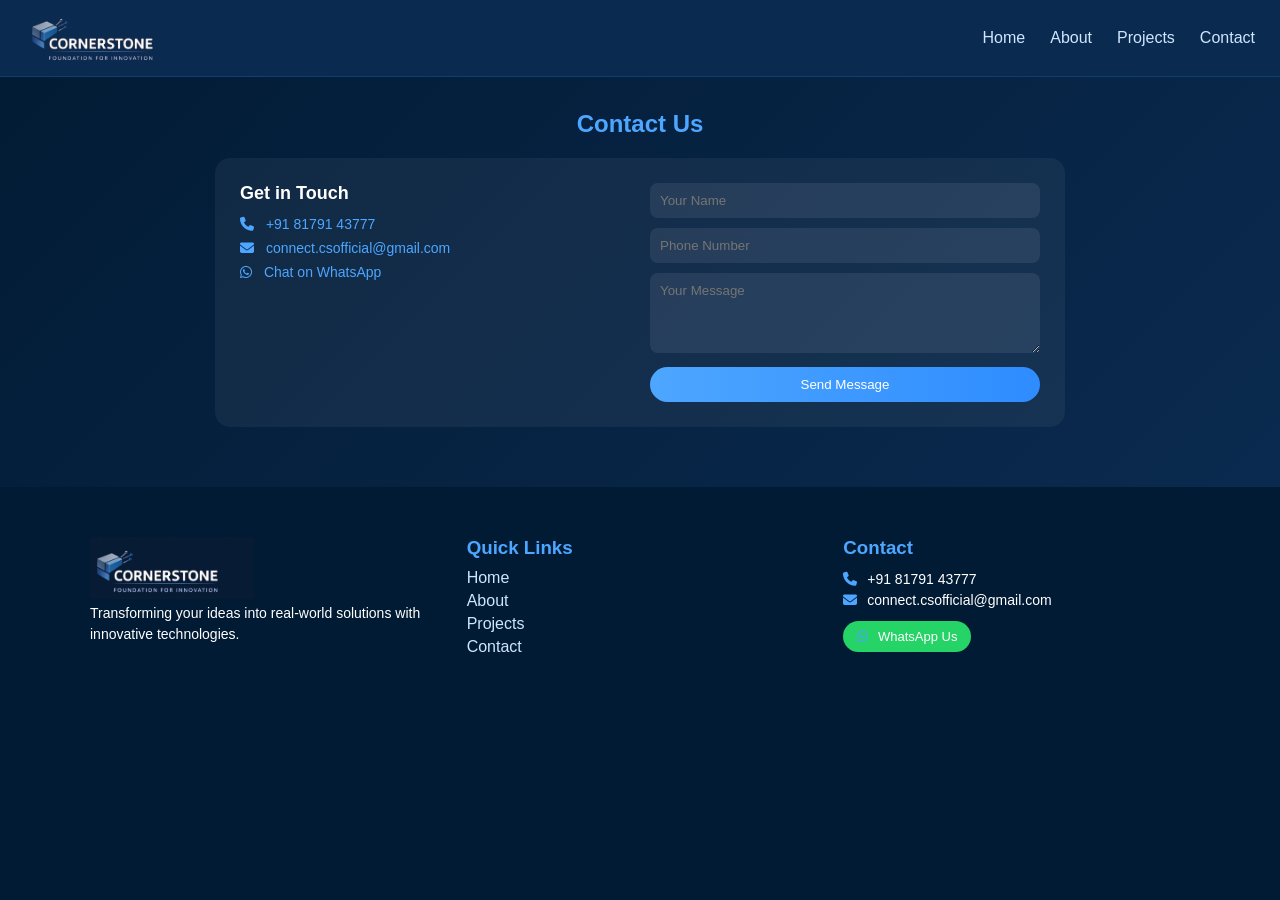
<file: pages/contact.html>
<!DOCTYPE html>
<html lang="en">
<head>
<meta charset="UTF-8">
<meta name="viewport" content="width=device-width, initial-scale=1.0">
<title>Contact | Cornerstone</title>

<link rel="stylesheet" href="contact.css">
<link rel="stylesheet" href="https://cdnjs.cloudflare.com/ajax/libs/font-awesome/6.5.0/css/all.min.css">
</head>

<body>

<!-- HEADER -->
<header class="header">

  <div class="logo">
    <img src="../assets/images/logo.png" alt="logo">
  </div>

  <nav class="nav" id="nav">
    <div class="close-btn" id="closeBtn">✖</div>

    <a href="../index.html">Home</a>
    <a href="about.html">About</a>
    <a href="projects.html">Projects</a>
    <a href="contact.html">Contact</a>
  </nav>

  <div class="hamburger" id="hamburger">☰</div>

</header>

<div class="overlay" id="overlay"></div>

<!-- CONTACT SECTION -->
<section class="contact">

  <h2>Contact Us</h2>

  <div class="contact-container">

    <!-- LEFT -->
    <div class="contact-info">
      <h3>Get in Touch</h3>

      <p><i class="fas fa-phone"></i>
        <a href="tel:+918179143777">+91 81791 43777</a>
      </p>

      <p><i class="fas fa-envelope"></i>
        <a href="mailto:connect.csofficial@gmail.com">connect.csofficial@gmail.com</a>
      </p>

      <p><i class="fab fa-whatsapp"></i>
        <a href="https://wa.me/918179143777" target="_blank">
          Chat on WhatsApp
        </a>
      </p>
    </div>

    <!-- RIGHT FORM -->
    <div class="contact-form">

      <form id="contactForm">

        <input type="text" placeholder="Your Name" required>
        <input type="tel" placeholder="Phone Number" required>
        <textarea rows="4" placeholder="Your Message" required></textarea>

        <button type="submit">Send Message</button>

      </form>

    </div>

  </div>

</section>
<!-- ===== FOOTER ===== -->
<footer class="footer">

  <div class="footer-container">

    <!-- LEFT -->
    <div class="footer-about">
      <div class="logo">
    <img src="../assets/images/logo.png" alt="logo">
  </div>
      <p>
        Transforming your ideas into real-world solutions with innovative technologies.
      </p>
    </div>

    <!-- LINKS -->
    <div class="footer-links">
      <h3>Quick Links</h3>
      <a href="index.html">Home</a>
      <a href="pages/about.html">About</a>
    
      <a href="pages/projects.html">Projects</a>
      <a href="pages/contact.html">Contact</a>
    </div>

    <!-- CONTACT -->
    <div class="footer-contact">
      <h3>Contact</h3>
      <p><i class="fas fa-phone"></i> +91 81791 43777</p>
      <p><i class="fas fa-envelope"></i> connect.csofficial@gmail.com</p>

      <a href="https://wa.me/918179143777" target="_blank" class="whatsapp-btn">
        <i class="fab fa-whatsapp"></i> WhatsApp Us
      </a>
    </div>

  </div>

  

</footer>
<script src="contact.js"></script>
</body>
</html>
</file>
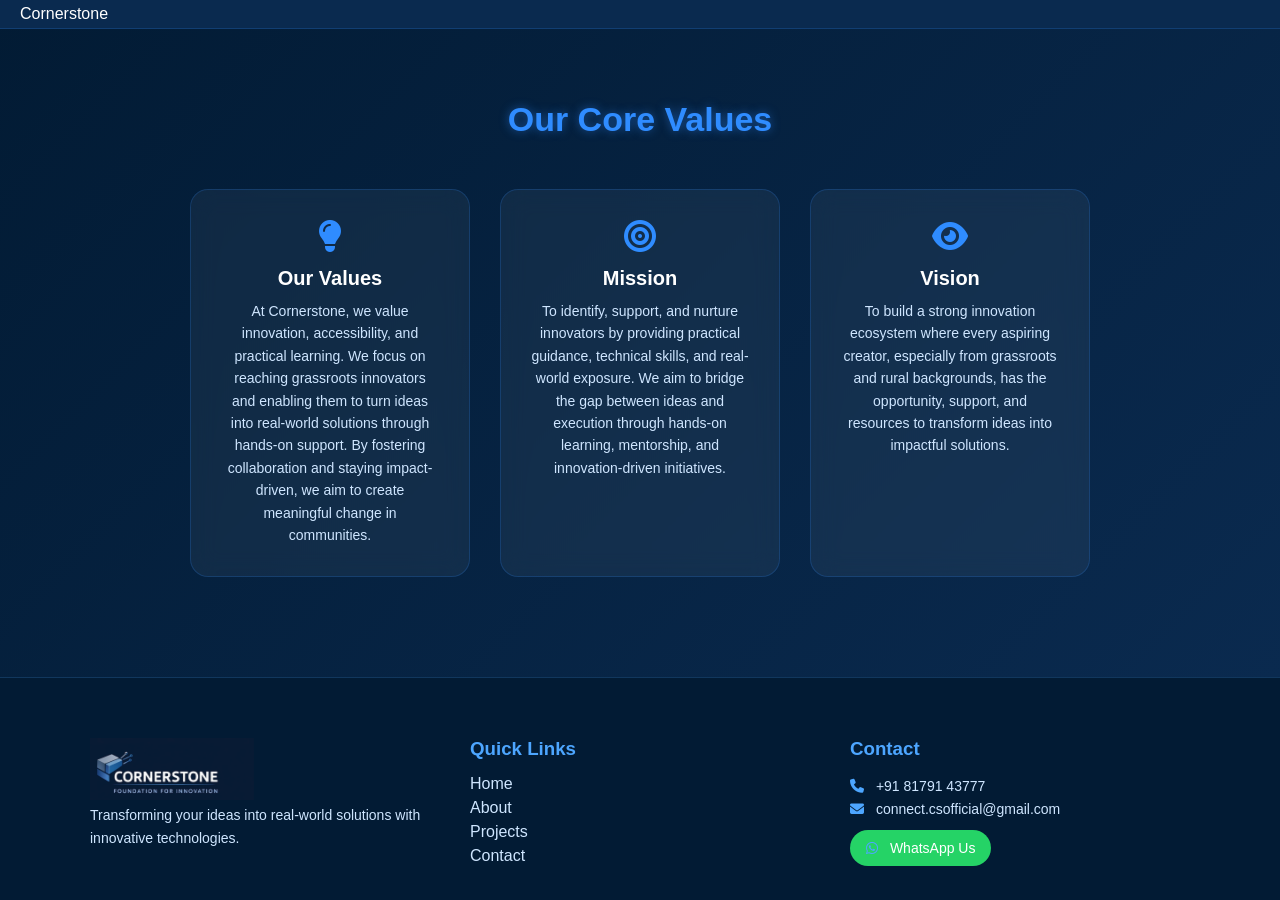
<file: pages/overview.html>
<!DOCTYPE html>
<html lang="en">
<head>
  <meta charset="UTF-8">
  <meta name="viewport" content="width=device-width, initial-scale=1.0">
  <title>Overview</title>

  <link rel="stylesheet" href="../style.css">

  <!-- Font Awesome -->
  <link rel="stylesheet" href="https://cdnjs.cloudflare.com/ajax/libs/font-awesome/6.5.0/css/all.min.css">
</head>

<body>

<header class="header">
  <div class="logo">Cornerstone</div>
</header>
<section class="overview">

  <h2>Our Core Values</h2>

  <div class="cards-container">

    <div class="card">
  <i class="fas fa-lightbulb"></i>
  <h3>Our Values</h3>
  <p>
    At Cornerstone, we value innovation, accessibility, and practical learning. 
    We focus on reaching grassroots innovators and enabling them to turn ideas into real-world solutions through hands-on support. 
    By fostering collaboration and staying impact-driven, we aim to create meaningful change in communities.
  </p>
</div>

<div class="card">
  <i class="fas fa-bullseye"></i>
  <h3>Mission</h3>
  <p>
    To identify, support, and nurture innovators by providing practical guidance, technical skills, and real-world exposure. 
    We aim to bridge the gap between ideas and execution through hands-on learning, mentorship, and innovation-driven initiatives.
  </p>
</div>

<div class="card">
  <i class="fas fa-eye"></i>
  <h3>Vision</h3>
  <p>
    To build a strong innovation ecosystem where every aspiring creator, especially from grassroots and rural backgrounds, 
    has the opportunity, support, and resources to transform ideas into impactful solutions.
  </p>
</div>
  </div>

</section>
<!-- ===== FOOTER ===== -->
<footer class="footer">

  <div class="footer-container">

    <!-- LEFT -->
    <div class="footer-about">
      <div class="logo">
    <img src="../assets/images/logo.png" alt="logo">
  </div>
      <p>
        Transforming your ideas into real-world solutions with innovative technologies.
      </p>
    </div>

    <!-- LINKS -->
    <div class="footer-links">
      <h3>Quick Links</h3>
      <a href="index.html">Home</a>
      <a href="pages/about.html">About</a>
  
      <a href="pages/projects.html">Projects</a>
      <a href="pages/contact.html">Contact</a>
    </div>

    <!-- CONTACT -->
    <div class="footer-contact">
      <h3>Contact</h3>
      <p><i class="fas fa-phone"></i> +91 81791 43777</p>
      <p><i class="fas fa-envelope"></i> connect.csofficial@gmail.com</p>

      <a href="https://wa.me/918179143777" target="_blank" class="whatsapp-btn">
        <i class="fab fa-whatsapp"></i> WhatsApp Us
      </a>
    </div>

  </div>

  
</footer>
<script src="projects.js"></script>
</body>
</html>
</file>
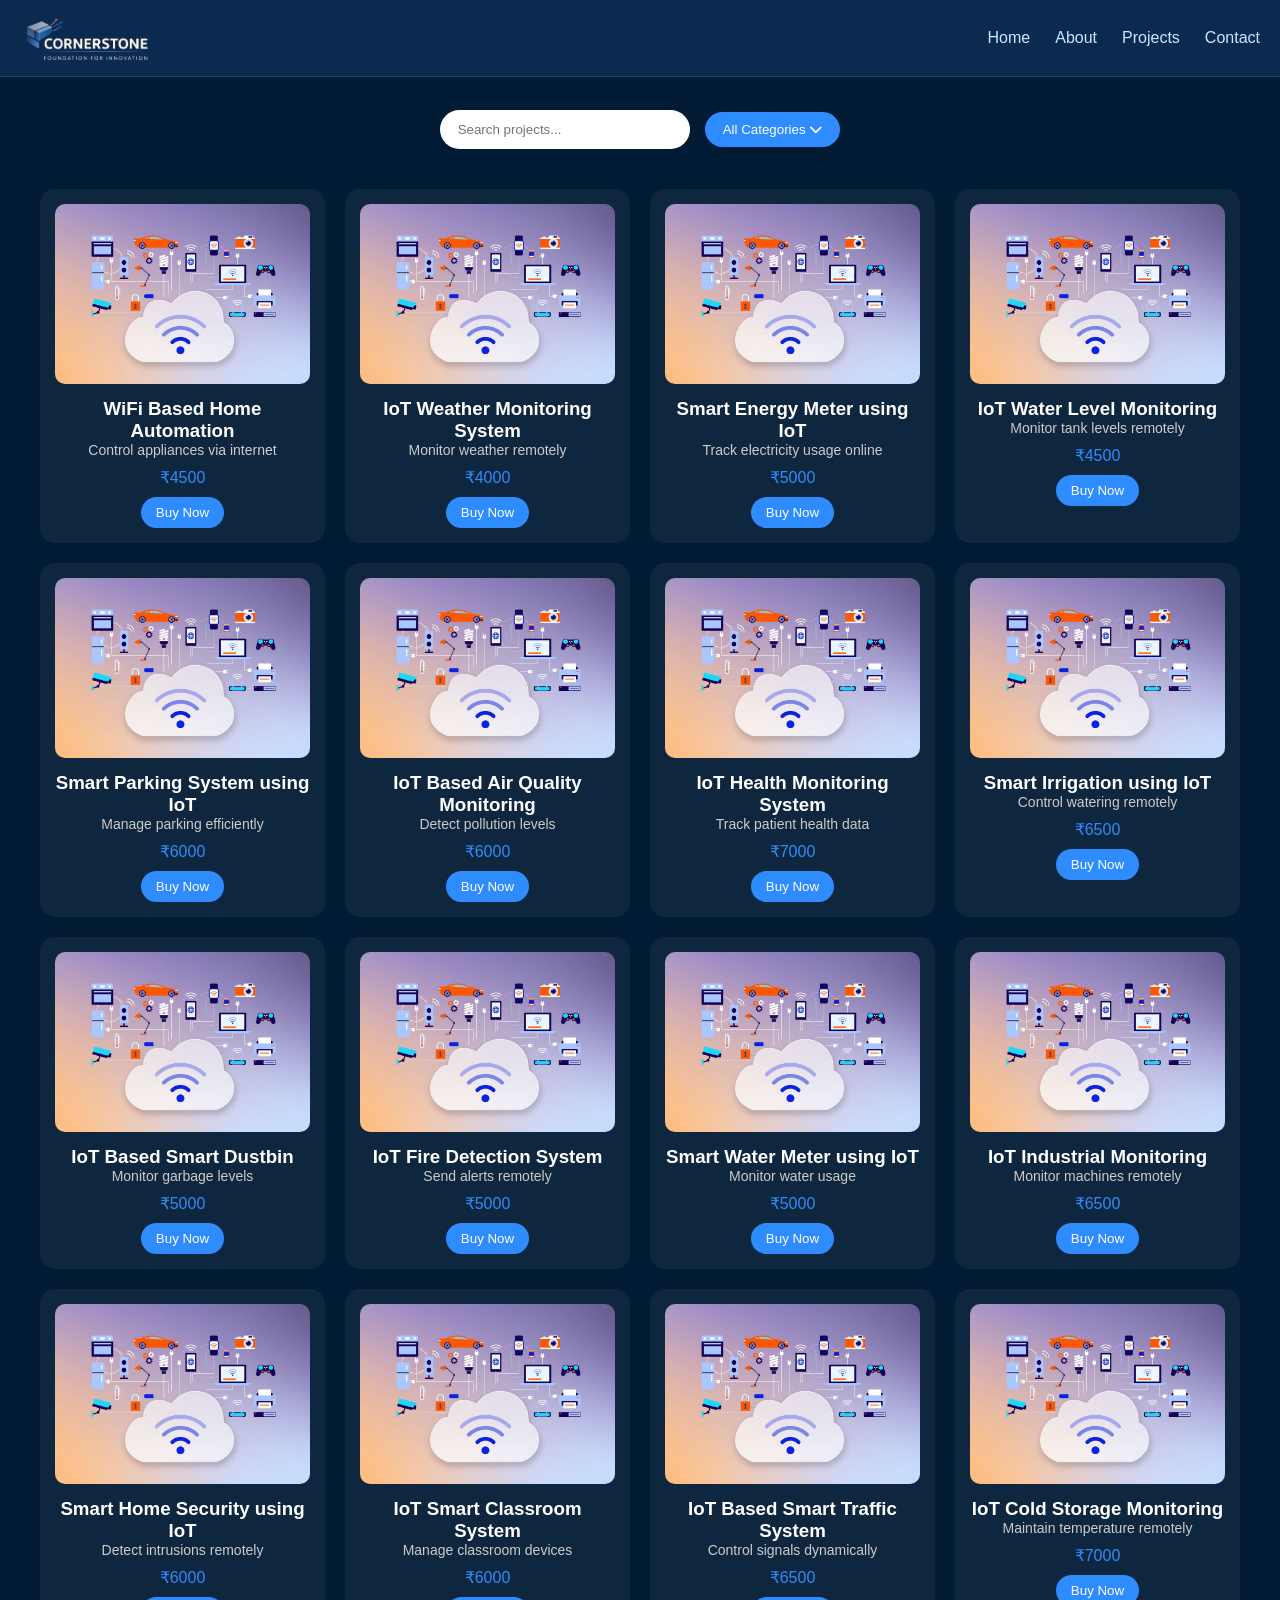
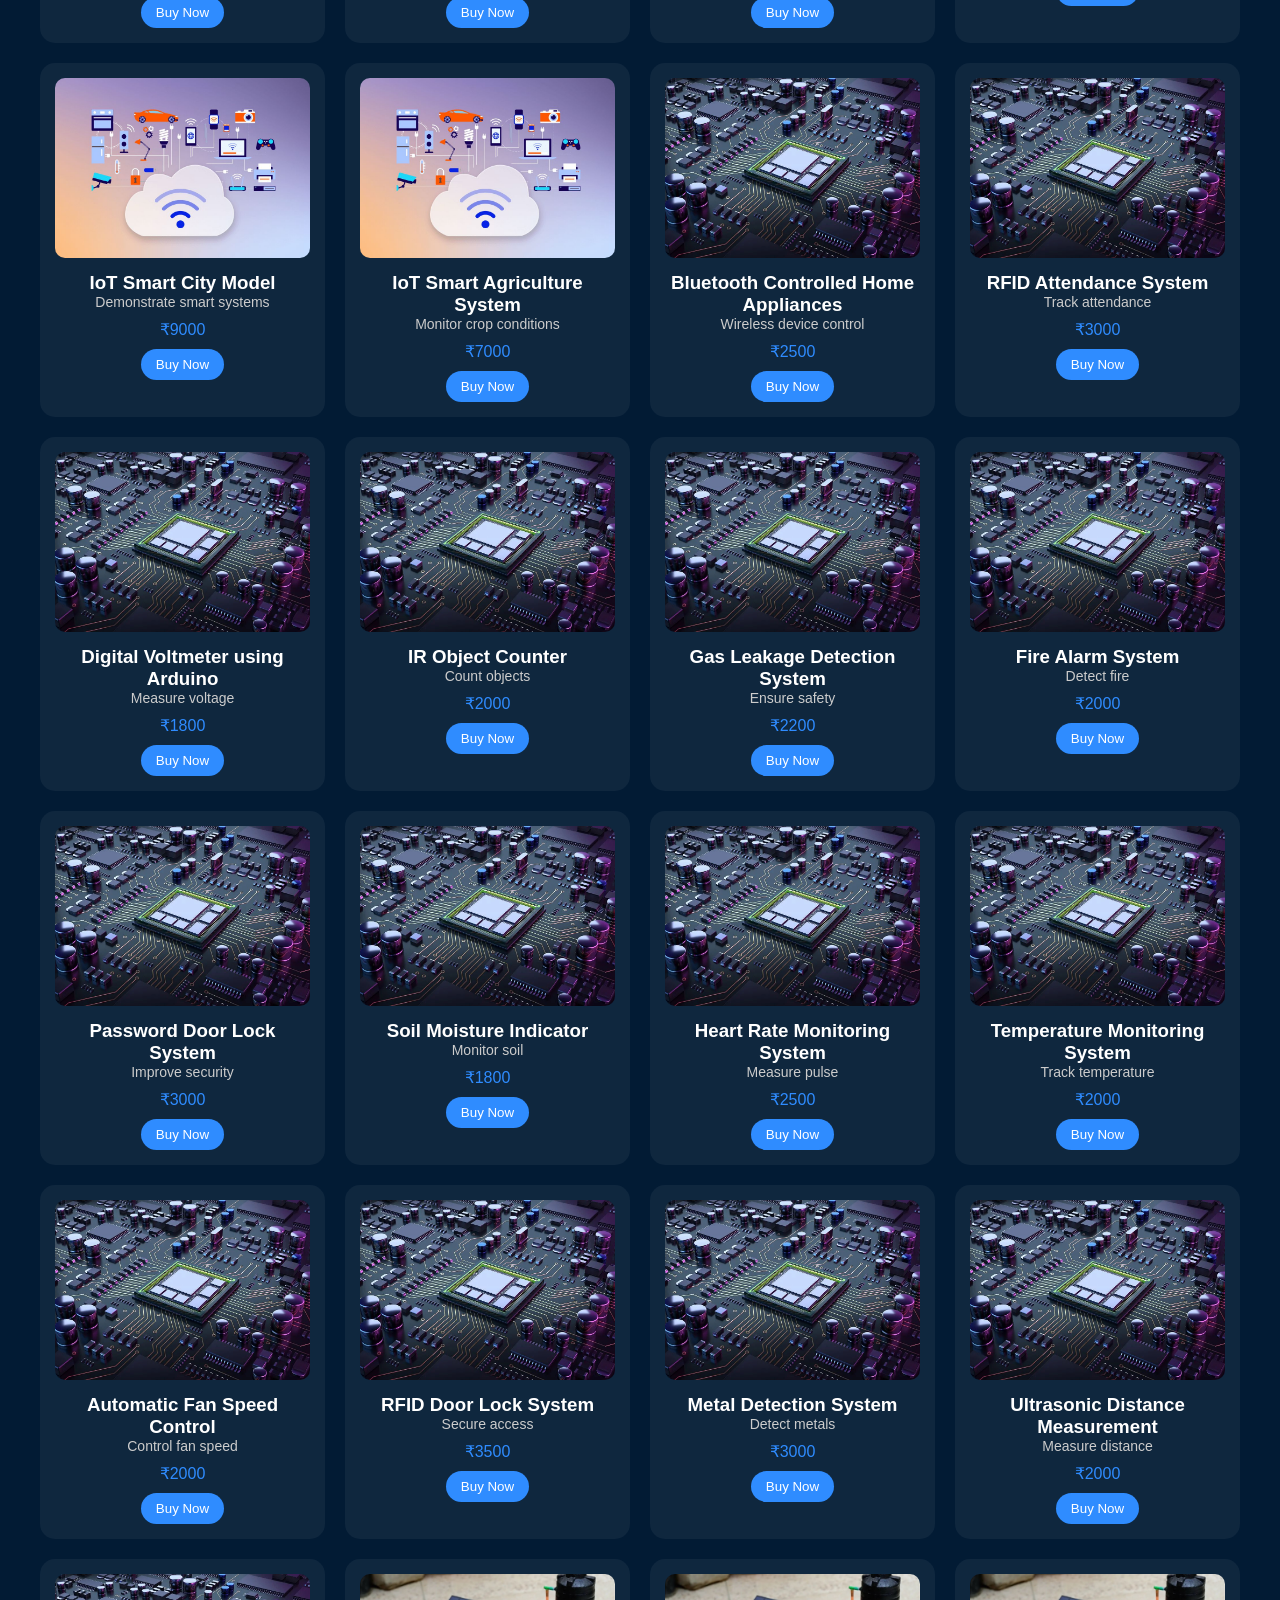
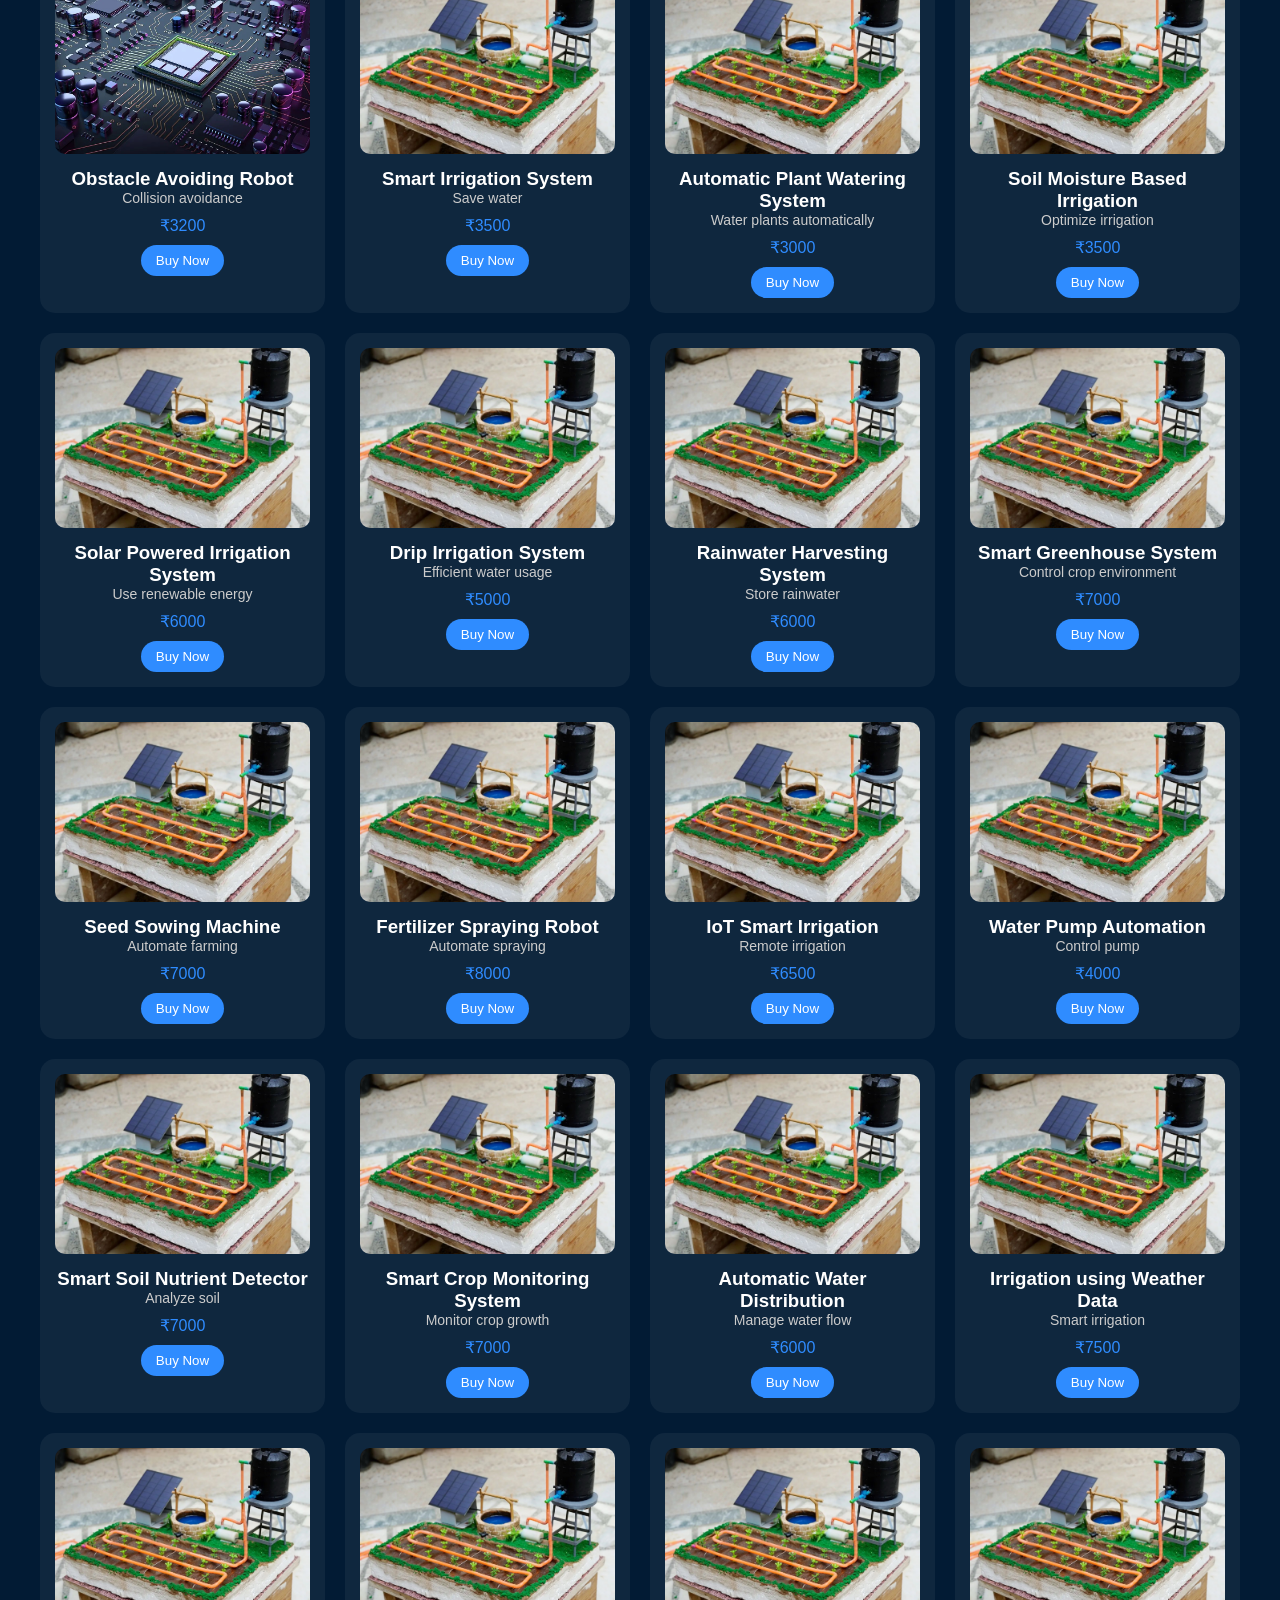
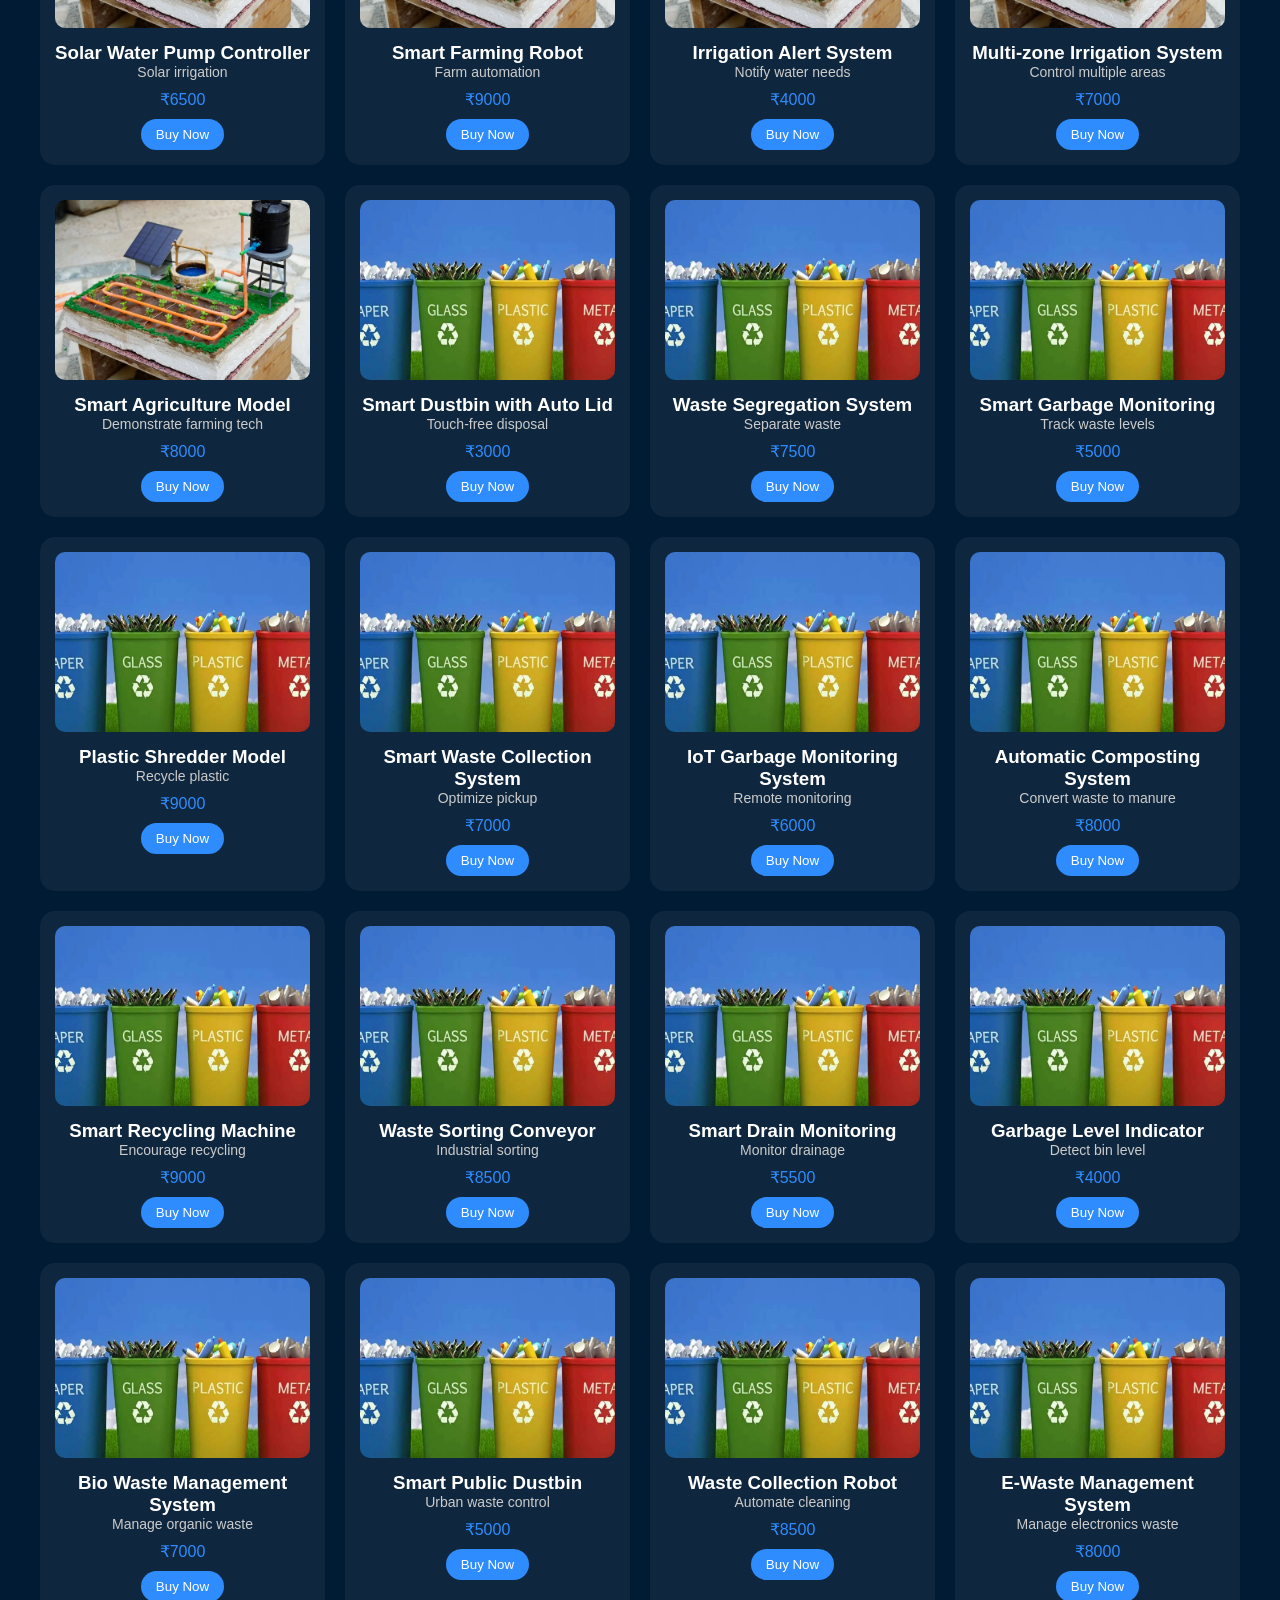
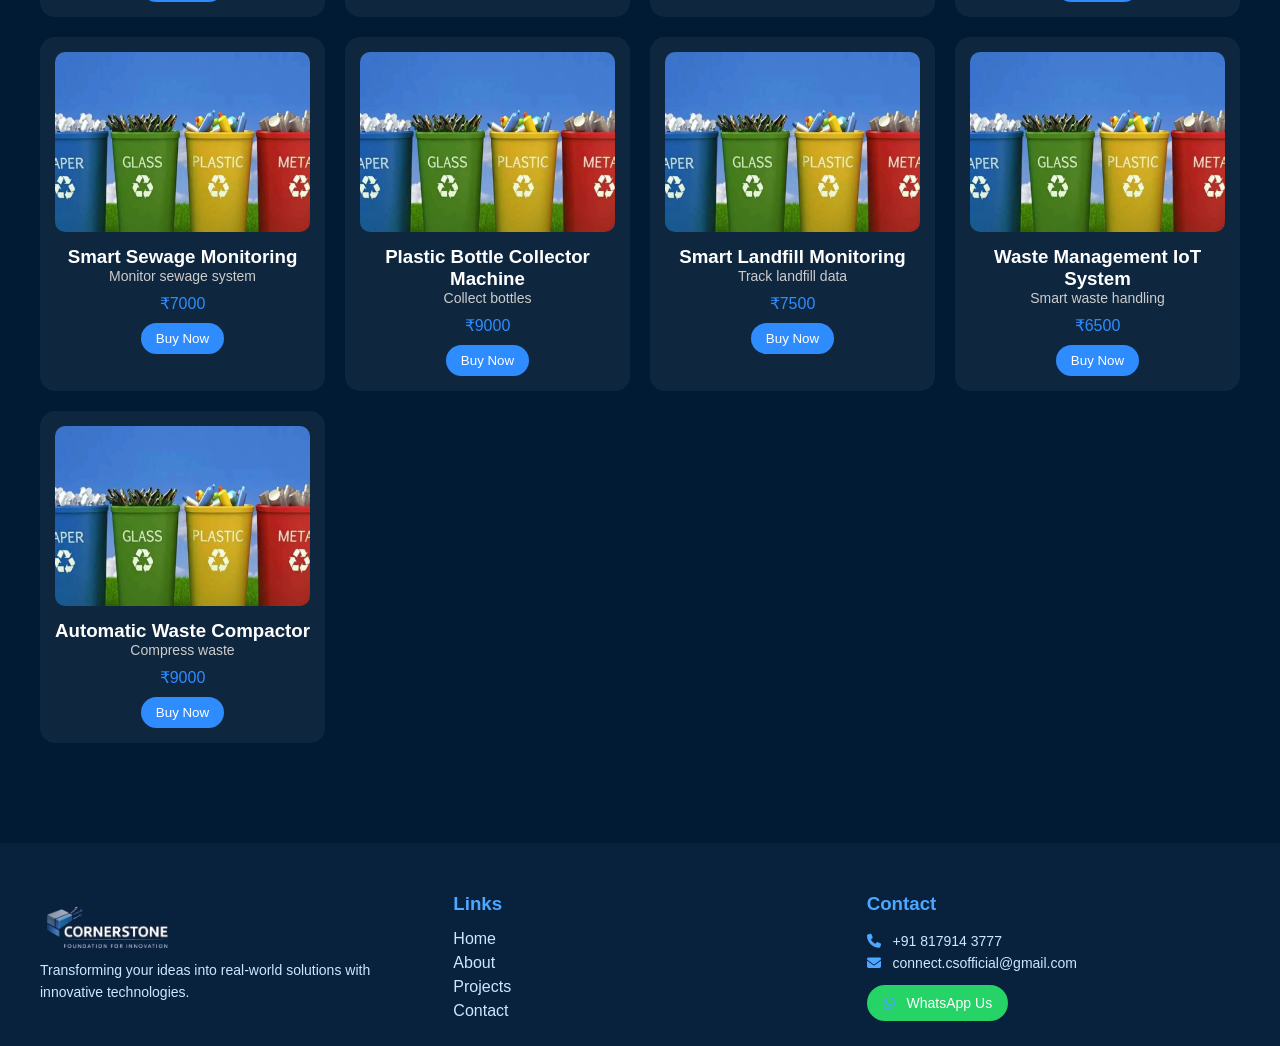
<file: pages/projects.html>
<!DOCTYPE html>
<html lang="en">
<head>
<meta charset="UTF-8">
<meta name="viewport" content="width=device-width, initial-scale=1.0">
<title>Projects | Cornerstone</title>


<link rel="stylesheet" href="project.css">
<link rel="stylesheet" href="https://cdnjs.cloudflare.com/ajax/libs/font-awesome/6.5.0/css/all.min.css">
</head>

<body>

<header class="header">

  <div class="logo">
    <img src="../assets/images/logo.png">
  </div>

  <nav class="nav" id="nav">
    <div class="close-btn" id="closeBtn">✖</div>

    <a href="../index.html">Home</a>
    <a href="about.html">About</a>
    <a href="projects.html">Projects</a>
    <a href="contact.html">Contact</a>
  </nav>

  <div class="hamburger" id="hamburger">☰</div>

</header>

<div class="overlay" id="overlay"></div>

<!-- SEARCH + CATEGORY -->
<div class="search-box">

  <input type="text" id="searchInput" placeholder="Search projects...">

  <div class="category-dropdown">
    <button id="categoryBtn">All Categories <i class="fas fa-chevron-down"></i></button>
    <ul id="categoryList">
      <li data-category="all">All</li>
      <li data-category="iot">IoT</li>
      <li data-category="embedded">Embedded</li>
      <li data-category="waste">Waste Management</li>
      <li data-category="agriculture">Agriculture</li>
    </ul>
  </div>

</div>

<!-- PROJECTS -->
<section class="projects">



<div class="projects-container">

  <!-- 1 -->
  <div class="project-card" data-name="WiFi Based Home Automation" data-category="iot">
    <img src="../assets/images/iot.png">
    <h3>WiFi Based Home Automation</h3>
    <p>Control appliances via internet</p>
    <span>₹4500</span>
    <button onclick="buyNow('WiFi Based Home Automation')">Buy Now</button>
  </div>

  <!-- 2 -->
  <div class="project-card" data-name="IoT Weather Monitoring System" data-category="iot">
    <img src="../assets/images/iot.png">
    <h3>IoT Weather Monitoring System</h3>
    <p>Monitor weather remotely</p>
    <span>₹4000</span>
    <button onclick="buyNow('IoT Weather Monitoring System')">Buy Now</button>
  </div>

  <!-- 3 -->
  <div class="project-card" data-name="Smart Energy Meter using IoT" data-category="iot">
    <img src="../assets/images/iot.png">
    <h3>Smart Energy Meter using IoT</h3>
    <p>Track electricity usage online</p>
    <span>₹5000</span>
    <button onclick="buyNow('Smart Energy Meter using IoT')">Buy Now</button>
  </div>

  <!-- 4 -->
  <div class="project-card" data-name="IoT Water Level Monitoring" data-category="iot">
    <img src="../assets/images/iot.png">
    <h3>IoT Water Level Monitoring</h3>
    <p>Monitor tank levels remotely</p>
    <span>₹4500</span>
    <button onclick="buyNow('IoT Water Level Monitoring')">Buy Now</button>
  </div>

  <!-- 5 -->
  <div class="project-card" data-name="Smart Parking System using IoT" data-category="iot">
    <img src="../assets/images/iot.png">
    <h3>Smart Parking System using IoT</h3>
    <p>Manage parking efficiently</p>
    <span>₹6000</span>
    <button onclick="buyNow('Smart Parking System using IoT')">Buy Now</button>
  </div>

  <!-- 6 -->
  <div class="project-card" data-name="IoT Based Air Quality Monitoring" data-category="iot">
    <img src="../assets/images/iot.png">
    <h3>IoT Based Air Quality Monitoring</h3>
    <p>Detect pollution levels</p>
    <span>₹6000</span>
    <button onclick="buyNow('IoT Based Air Quality Monitoring')">Buy Now</button>
  </div>

  

  <!-- 8 -->
  <div class="project-card" data-name="IoT Health Monitoring System" data-category="iot">
    <img src="../assets/images/iot.png">
    <h3>IoT Health Monitoring System</h3>
    <p>Track patient health data</p>
    <span>₹7000</span>
    <button onclick="buyNow('IoT Health Monitoring System')">Buy Now</button>
  </div>

  <!-- 9 -->
  <div class="project-card" data-name="Smart Irrigation using IoT" data-category="iot">
    <img src="../assets/images/iot.png">
    <h3>Smart Irrigation using IoT</h3>
    <p>Control watering remotely</p>
    <span>₹6500</span>
    <button onclick="buyNow('Smart Irrigation using IoT')">Buy Now</button>
  </div>

  <!-- 10 -->
  <div class="project-card" data-name="IoT Based Smart Dustbin" data-category="iot">
    <img src="../assets/images/iot.png">
    <h3>IoT Based Smart Dustbin</h3>
    <p>Monitor garbage levels</p>
    <span>₹5000</span>
    <button onclick="buyNow('IoT Based Smart Dustbin')">Buy Now</button>
  </div>

  

  <!-- 12 -->
  <div class="project-card" data-name="IoT Fire Detection System" data-category="iot">
    <img src="../assets/images/iot.png">
    <h3>IoT Fire Detection System</h3>
    <p>Send alerts remotely</p>
    <span>₹5000</span>
    <button onclick="buyNow('IoT Fire Detection System')">Buy Now</button>
  </div>

  <!-- 13 -->
  <div class="project-card" data-name="Smart Water Meter using IoT" data-category="iot">
    <img src="../assets/images/iot.png">
    <h3>Smart Water Meter using IoT</h3>
    <p>Monitor water usage</p>
    <span>₹5000</span>
    <button onclick="buyNow('Smart Water Meter using IoT')">Buy Now</button>
  </div>

  <!-- 14 -->
  <div class="project-card" data-name="IoT Industrial Monitoring" data-category="iot">
    <img src="../assets/images/iot.png">
    <h3>IoT Industrial Monitoring</h3>
    <p>Monitor machines remotely</p>
    <span>₹6500</span>
    <button onclick="buyNow('IoT Industrial Monitoring')">Buy Now</button>
  </div>

  <!-- 15 -->
  <div class="project-card" data-name="Smart Home Security using IoT" data-category="iot">
    <img src="../assets/images/iot.png">
    <h3>Smart Home Security using IoT</h3>
    <p>Detect intrusions remotely</p>
    <span>₹6000</span>
    <button onclick="buyNow('Smart Home Security using IoT')">Buy Now</button>
  </div>

  <!-- 16 -->
  <div class="project-card" data-name="IoT Smart Classroom System" data-category="iot">
    <img src="../assets/images/iot.png">
    <h3>IoT Smart Classroom System</h3>
    <p>Manage classroom devices</p>
    <span>₹6000</span>
    <button onclick="buyNow('IoT Smart Classroom System')">Buy Now</button>
  </div>

  <!-- 17 -->
  <div class="project-card" data-name="IoT Based Smart Traffic System" data-category="iot">
    <img src="../assets/images/iot.png">
    <h3>IoT Based Smart Traffic System</h3>
    <p>Control signals dynamically</p>
    <span>₹6500</span>
    <button onclick="buyNow('IoT Based Smart Traffic System')">Buy Now</button>
  </div>

  <!-- 18 -->
  <div class="project-card" data-name="IoT Cold Storage Monitoring" data-category="iot">
    <img src="../assets/images/iot.png">
    <h3>IoT Cold Storage Monitoring</h3>
    <p>Maintain temperature remotely</p>
    <span>₹7000</span>
    <button onclick="buyNow('IoT Cold Storage Monitoring')">Buy Now</button>
  </div>

  <!-- 19 -->
  <div class="project-card" data-name="IoT Smart City Model" data-category="iot">
    <img src="../assets/images/iot.png">
    <h3>IoT Smart City Model</h3>
    <p>Demonstrate smart systems</p>
    <span>₹9000</span>
    <button onclick="buyNow('IoT Smart City Model')">Buy Now</button>
  </div>

  <!-- 20 -->
  <div class="project-card" data-name="IoT Smart Agriculture System" data-category="iot">
    <img src="../assets/images/iot.png">
    <h3>IoT Smart Agriculture System</h3>
    <p>Monitor crop conditions</p>
    <span>₹7000</span>
    <button onclick="buyNow('IoT Smart Agriculture System')">Buy Now</button>
  </div>

  <div class="project-card" data-name="Bluetooth Controlled Home Appliances" data-category="embedded">
  <img src="../assets/images/embedded.png">
  <h3>Bluetooth Controlled Home Appliances</h3>
  <p>Wireless device control</p>
  <span>₹2500</span>
  <button onclick="buyNow('Bluetooth Controlled Home Appliances')">Buy Now</button>
  </div>


  <div class="project-card" data-name="RFID Attendance System" data-category="embedded">
  <img src="../assets/images/embedded.png">
  <h3>RFID Attendance System</h3>
  <p>Track attendance</p>
  <span>₹3000</span>
  <button onclick="buyNow('RFID Attendance System')">Buy Now</button>
  </div>

  <div class="project-card" data-name="Digital Voltmeter using Arduino" data-category="embedded">
  <img src="../assets/images/embedded.png">
  <h3>Digital Voltmeter using Arduino</h3>
  <p>Measure voltage</p>
  <span>₹1800</span>
  <button onclick="buyNow('Digital Voltmeter using Arduino')">Buy Now</button>
  </div>

  <div class="project-card" data-name="IR Object Counter" data-category="embedded">
  <img src="../assets/images/embedded.png">
  <h3>IR Object Counter</h3>
  <p>Count objects</p>
  <span>₹2000</span>
  <button onclick="buyNow('IR Object Counter')">Buy Now</button>
  </div>

<!-- 5 -->
<div class="project-card" data-name="Gas Leakage Detection System" data-category="embedded">
  <img src="../assets/images/embedded.png">
  <h3>Gas Leakage Detection System</h3>
  <p>Ensure safety</p>
  <span>₹2200</span>
  <button onclick="buyNow('Gas Leakage Detection System')">Buy Now</button>
</div>

<!-- 6 -->
<div class="project-card" data-name="Fire Alarm System" data-category="embedded">
  <img src="../assets/images/embedded.png">
  <h3>Fire Alarm System</h3>
  <p>Detect fire</p>
  <span>₹2000</span>
  <button onclick="buyNow('Fire Alarm System')">Buy Now</button>
</div>


<div class="project-card" data-name="Password Door Lock System" data-category="embedded">
  <img src="../assets/images/embedded.png">
  <h3>Password Door Lock System</h3>
  <p>Improve security</p>
  <span>₹3000</span>
  <button onclick="buyNow('Password Door Lock System')">Buy Now</button>
</div>

<!-- 8 -->
<div class="project-card" data-name="Soil Moisture Indicator" data-category="embedded">
  <img src="../assets/images/embedded.png">
  <h3>Soil Moisture Indicator</h3>
  <p>Monitor soil</p>
  <span>₹1800</span>
  <button onclick="buyNow('Soil Moisture Indicator')">Buy Now</button>
</div>

<!-- 9 -->
<div class="project-card" data-name="Heart Rate Monitoring System" data-category="embedded">
  <img src="../assets/images/embedded.png">
  <h3>Heart Rate Monitoring System</h3>
  <p>Measure pulse</p>
  <span>₹2500</span>
  <button onclick="buyNow('Heart Rate Monitoring System')">Buy Now</button>
</div>

<!-- 10 -->
<div class="project-card" data-name="Temperature Monitoring System" data-category="embedded">
  <img src="../assets/images/embedded.png">
  <h3>Temperature Monitoring System</h3>
  <p>Track temperature</p>
  <span>₹2000</span>
  <button onclick="buyNow('Temperature Monitoring System')">Buy Now</button>
</div>



<!-- 14 -->
<div class="project-card" data-name="Automatic Fan Speed Control" data-category="embedded">
  <img src="../assets/images/embedded.png">
  <h3>Automatic Fan Speed Control</h3>
  <p>Control fan speed</p>
  <span>₹2000</span>
  <button onclick="buyNow('Automatic Fan Speed Control')">Buy Now</button>
</div>



<!-- 16 -->
<div class="project-card" data-name="RFID Door Lock System" data-category="embedded">
  <img src="../assets/images/embedded.png">
  <h3>RFID Door Lock System</h3>
  <p>Secure access</p>
  <span>₹3500</span>
  <button onclick="buyNow('RFID Door Lock System')">Buy Now</button>
</div>

<!-- 17 -->
<div class="project-card" data-name="Metal Detection System" data-category="embedded">
  <img src="../assets/images/embedded.png">
  <h3>Metal Detection System</h3>
  <p>Detect metals</p>
  <span>₹3000</span>
  <button onclick="buyNow('Metal Detection System')">Buy Now</button>
</div>

<!-- 18 -->
<div class="project-card" data-name="Ultrasonic Distance Measurement" data-category="embedded">
  <img src="../assets/images/embedded.png">
  <h3>Ultrasonic Distance Measurement</h3>
  <p>Measure distance</p>
  <span>₹2000</span>
  <button onclick="buyNow('Ultrasonic Distance Measurement')">Buy Now</button>
</div>

<!-- 20 -->
<div class="project-card" data-name="Obstacle Avoiding Robot" data-category="embedded">
  <img src="../assets/images/embedded.png">
  <h3>Obstacle Avoiding Robot</h3>
  <p>Collision avoidance</p>
  <span>₹3200</span>
  <button onclick="buyNow('Obstacle Avoiding Robot')">Buy Now</button>
</div>















<!-- ================= IRRIGATION PROJECTS ================= -->

<!-- 1 -->
<div class="project-card" data-name="Smart Irrigation System" data-category="agriculture">
  <img src="../assets/images/agriculture.png">
  <h3>Smart Irrigation System</h3>
  <p>Save water</p>
  <span>₹3500</span>
  <button onclick="buyNow('Smart Irrigation System')">Buy Now</button>
</div>

<!-- 2 -->
<div class="project-card" data-name="Automatic Plant Watering System" data-category="agriculture">
  <img src="../assets/images/agriculture.png">
  <h3>Automatic Plant Watering System</h3>
  <p>Water plants automatically</p>
  <span>₹3000</span>
  <button onclick="buyNow('Automatic Plant Watering System')">Buy Now</button>
</div>

<!-- 3 -->
<div class="project-card" data-name="Soil Moisture Based Irrigation" data-category="agriculture">
  <img src="../assets/images/agriculture.png">
  <h3>Soil Moisture Based Irrigation</h3>
  <p>Optimize irrigation</p>
  <span>₹3500</span>
  <button onclick="buyNow('Soil Moisture Based Irrigation')">Buy Now</button>
</div>

<!-- 4 -->
<div class="project-card" data-name="Solar Powered Irrigation System" data-category="agriculture">
  <img src="../assets/images/agriculture.png">
  <h3>Solar Powered Irrigation System</h3>
  <p>Use renewable energy</p>
  <span>₹6000</span>
  <button onclick="buyNow('Solar Powered Irrigation System')">Buy Now</button>
</div>

<!-- 5 -->
<div class="project-card" data-name="Drip Irrigation System" data-category="agriculture">
  <img src="../assets/images/agriculture.png">
  <h3>Drip Irrigation System</h3>
  <p>Efficient water usage</p>
  <span>₹5000</span>
  <button onclick="buyNow('Drip Irrigation System')">Buy Now</button>
</div>

<!-- 6 -->
<div class="project-card" data-name="Rainwater Harvesting System" data-category="agriculture">
  <img src="../assets/images/agriculture.png">
  <h3>Rainwater Harvesting System</h3>
  <p>Store rainwater</p>
  <span>₹6000</span>
  <button onclick="buyNow('Rainwater Harvesting System')">Buy Now</button>
</div>

<!-- 7 -->
<div class="project-card" data-name="Smart Greenhouse System" data-category="agriculture">
  <img src="../assets/images/agriculture.png">
  <h3>Smart Greenhouse System</h3>
  <p>Control crop environment</p>
  <span>₹7000</span>
  <button onclick="buyNow('Smart Greenhouse System')">Buy Now</button>
</div>

<!-- 8 -->
<div class="project-card" data-name="Seed Sowing Machine" data-category="agriculture">
  <img src="../assets/images/agriculture.png">
  <h3>Seed Sowing Machine</h3>
  <p>Automate farming</p>
  <span>₹7000</span>
  <button onclick="buyNow('Seed Sowing Machine')">Buy Now</button>
</div>

<!-- 9 -->
<div class="project-card" data-name="Fertilizer Spraying Robot" data-category="agriculture">
  <img src="../assets/images/agriculture.png">
  <h3>Fertilizer Spraying Robot</h3>
  <p>Automate spraying</p>
  <span>₹8000</span>
  <button onclick="buyNow('Fertilizer Spraying Robot')">Buy Now</button>
</div>

<!-- 10 -->
<div class="project-card" data-name="IoT Smart Irrigation" data-category="agriculture">
  <img src="../assets/images/agriculture.png">
  <h3>IoT Smart Irrigation</h3>
  <p>Remote irrigation</p>
  <span>₹6500</span>
  <button onclick="buyNow('IoT Smart Irrigation')">Buy Now</button>
</div>

<!-- 11 -->
<div class="project-card" data-name="Water Pump Automation" data-category="agriculture">
  <img src="../assets/images/agriculture.png">
  <h3>Water Pump Automation</h3>
  <p>Control pump</p>
  <span>₹4000</span>
  <button onclick="buyNow('Water Pump Automation')">Buy Now</button>
</div>

<!-- 12 -->
<div class="project-card" data-name="Smart Soil Nutrient Detector" data-category="agriculture">
  <img src="../assets/images/agriculture.png">
  <h3>Smart Soil Nutrient Detector</h3>
  <p>Analyze soil</p>
  <span>₹7000</span>
  <button onclick="buyNow('Smart Soil Nutrient Detector')">Buy Now</button>
</div>

<!-- 13 -->
<div class="project-card" data-name="Smart Crop Monitoring System" data-category="agriculture">
  <img src="../assets/images/agriculture.png">
  <h3>Smart Crop Monitoring System</h3>
  <p>Monitor crop growth</p>
  <span>₹7000</span>
  <button onclick="buyNow('Smart Crop Monitoring System')">Buy Now</button>
</div>

<!-- 14 -->
<div class="project-card" data-name="Automatic Water Distribution" data-category="agriculture">
  <img src="../assets/images/agriculture.png">
  <h3>Automatic Water Distribution</h3>
  <p>Manage water flow</p>
  <span>₹6000</span>
  <button onclick="buyNow('Automatic Water Distribution')">Buy Now</button>
</div>

<!-- 15 -->
<div class="project-card" data-name="Irrigation using Weather Data" data-category="agriculture">
  <img src="../assets/images/agriculture.png">
  <h3>Irrigation using Weather Data</h3>
  <p>Smart irrigation</p>
  <span>₹7500</span>
  <button onclick="buyNow('Irrigation using Weather Data')">Buy Now</button>
</div>

<!-- 16 -->
<div class="project-card" data-name="Solar Water Pump Controller" data-category="agriculture">
  <img src="../assets/images/agriculture.png">
  <h3>Solar Water Pump Controller</h3>
  <p>Solar irrigation</p>
  <span>₹6500</span>
  <button onclick="buyNow('Solar Water Pump Controller')">Buy Now</button>
</div>

<!-- 17 -->
<div class="project-card" data-name="Smart Farming Robot" data-category="agriculture">
  <img src="../assets/images/agriculture.png">
  <h3>Smart Farming Robot</h3>
  <p>Farm automation</p>
  <span>₹9000</span>
  <button onclick="buyNow('Smart Farming Robot')">Buy Now</button>
</div>

<!-- 18 -->
<div class="project-card" data-name="Irrigation Alert System" data-category="agriculture">
  <img src="../assets/images/agriculture.png">
  <h3>Irrigation Alert System</h3>
  <p>Notify water needs</p>
  <span>₹4000</span>
  <button onclick="buyNow('Irrigation Alert System')">Buy Now</button>
</div>

<!-- 19 -->
<div class="project-card" data-name="Multi-zone Irrigation System" data-category="agriculture">
  <img src="../assets/images/agriculture.png">
  <h3>Multi-zone Irrigation System</h3>
  <p>Control multiple areas</p>
  <span>₹7000</span>
  <button onclick="buyNow('Multi-zone Irrigation System')">Buy Now</button>
</div>

<!-- 20 -->
<div class="project-card" data-name="Smart Agriculture Model" data-category="agriculture">
  <img src="../assets/images/agriculture.png">
  <h3>Smart Agriculture Model</h3>
  <p>Demonstrate farming tech</p>
  <span>₹8000</span>
  <button onclick="buyNow('Smart Agriculture Model')">Buy Now</button>
</div>






<!-- ================= WASTE MANAGEMENT PROJECTS ================= -->

<!-- 1 -->
<div class="project-card" data-name="Smart Dustbin with Auto Lid" data-category="waste">
  <img src="../assets/images/waste.png">
  <h3>Smart Dustbin with Auto Lid</h3>
  <p>Touch-free disposal</p>
  <span>₹3000</span>
  <button onclick="buyNow('Smart Dustbin with Auto Lid')">Buy Now</button>
</div>

<!-- 2 -->
<div class="project-card" data-name="Waste Segregation System" data-category="waste">
  <img src="../assets/images/waste.png">
  <h3>Waste Segregation System</h3>
  <p>Separate waste</p>
  <span>₹7500</span>
  <button onclick="buyNow('Waste Segregation System')">Buy Now</button>
</div>

<!-- 3 -->
<div class="project-card" data-name="Smart Garbage Monitoring" data-category="waste">
  <img src="../assets/images/waste.png">
  <h3>Smart Garbage Monitoring</h3>
  <p>Track waste levels</p>
  <span>₹5000</span>
  <button onclick="buyNow('Smart Garbage Monitoring')">Buy Now</button>
</div>

<!-- 4 -->
<div class="project-card" data-name="Plastic Shredder Model" data-category="waste">
  <img src="../assets/images/waste.png">
  <h3>Plastic Shredder Model</h3>
  <p>Recycle plastic</p>
  <span>₹9000</span>
  <button onclick="buyNow('Plastic Shredder Model')">Buy Now</button>
</div>

<!-- 5 -->
<div class="project-card" data-name="Smart Waste Collection System" data-category="waste">
  <img src="../assets/images/waste.png">
  <h3>Smart Waste Collection System</h3>
  <p>Optimize pickup</p>
  <span>₹7000</span>
  <button onclick="buyNow('Smart Waste Collection System')">Buy Now</button>
</div>

<!-- 6 -->
<div class="project-card" data-name="IoT Garbage Monitoring System" data-category="waste">
  <img src="../assets/images/waste.png">
  <h3>IoT Garbage Monitoring System</h3>
  <p>Remote monitoring</p>
  <span>₹6000</span>
  <button onclick="buyNow('IoT Garbage Monitoring System')">Buy Now</button>
</div>

<!-- 7 -->
<div class="project-card" data-name="Automatic Composting System" data-category="waste">
  <img src="../assets/images/waste.png">
  <h3>Automatic Composting System</h3>
  <p>Convert waste to manure</p>
  <span>₹8000</span>
  <button onclick="buyNow('Automatic Composting System')">Buy Now</button>
</div>

<!-- 8 -->
<div class="project-card" data-name="Smart Recycling Machine" data-category="waste">
  <img src="../assets/images/waste.png">
  <h3>Smart Recycling Machine</h3>
  <p>Encourage recycling</p>
  <span>₹9000</span>
  <button onclick="buyNow('Smart Recycling Machine')">Buy Now</button>
</div>

<!-- 9 -->
<div class="project-card" data-name="Waste Sorting Conveyor" data-category="waste">
  <img src="../assets/images/waste.png">
  <h3>Waste Sorting Conveyor</h3>
  <p>Industrial sorting</p>
  <span>₹8500</span>
  <button onclick="buyNow('Waste Sorting Conveyor')">Buy Now</button>
</div>

<!-- 10 -->
<div class="project-card" data-name="Smart Drain Monitoring" data-category="waste">
  <img src="../assets/images/waste.png">
  <h3>Smart Drain Monitoring</h3>
  <p>Monitor drainage</p>
  <span>₹5500</span>
  <button onclick="buyNow('Smart Drain Monitoring')">Buy Now</button>
</div>

<!-- 11 -->
<div class="project-card" data-name="Garbage Level Indicator" data-category="waste">
  <img src="../assets/images/waste.png">
  <h3>Garbage Level Indicator</h3>
  <p>Detect bin level</p>
  <span>₹4000</span>
  <button onclick="buyNow('Garbage Level Indicator')">Buy Now</button>
</div>

<!-- 12 -->
<div class="project-card" data-name="Bio Waste Management System" data-category="waste">
  <img src="../assets/images/waste.png">
  <h3>Bio Waste Management System</h3>
  <p>Manage organic waste</p>
  <span>₹7000</span>
  <button onclick="buyNow('Bio Waste Management System')">Buy Now</button>
</div>

<!-- 13 -->
<div class="project-card" data-name="Smart Public Dustbin" data-category="waste">
  <img src="../assets/images/waste.png">
  <h3>Smart Public Dustbin</h3>
  <p>Urban waste control</p>
  <span>₹5000</span>
  <button onclick="buyNow('Smart Public Dustbin')">Buy Now</button>
</div>

<!-- 14 -->
<div class="project-card" data-name="Waste Collection Robot" data-category="waste">
  <img src="../assets/images/waste.png">
  <h3>Waste Collection Robot</h3>
  <p>Automate cleaning</p>
  <span>₹8500</span>
  <button onclick="buyNow('Waste Collection Robot')">Buy Now</button>
</div>

<!-- 15 -->
<div class="project-card" data-name="E-Waste Management System" data-category="waste">
  <img src="../assets/images/waste.png">
  <h3>E-Waste Management System</h3>
  <p>Manage electronics waste</p>
  <span>₹8000</span>
  <button onclick="buyNow('E-Waste Management System')">Buy Now</button>
</div>

<!-- 16 -->
<div class="project-card" data-name="Smart Sewage Monitoring" data-category="waste">
  <img src="../assets/images/waste.png">
  <h3>Smart Sewage Monitoring</h3>
  <p>Monitor sewage system</p>
  <span>₹7000</span>
  <button onclick="buyNow('Smart Sewage Monitoring')">Buy Now</button>
</div>

<!-- 17 -->
<div class="project-card" data-name="Plastic Bottle Collector Machine" data-category="waste">
  <img src="../assets/images/waste.png">
  <h3>Plastic Bottle Collector Machine</h3>
  <p>Collect bottles</p>
  <span>₹9000</span>
  <button onclick="buyNow('Plastic Bottle Collector Machine')">Buy Now</button>
</div>

<!-- 18 -->
<div class="project-card" data-name="Smart Landfill Monitoring" data-category="waste">
  <img src="../assets/images/waste.png">
  <h3>Smart Landfill Monitoring</h3>
  <p>Track landfill data</p>
  <span>₹7500</span>
  <button onclick="buyNow('Smart Landfill Monitoring')">Buy Now</button>
</div>

<!-- 19 -->
<div class="project-card" data-name="Waste Management IoT System" data-category="waste">
  <img src="../assets/images/waste.png">
  <h3>Waste Management IoT System</h3>
  <p>Smart waste handling</p>
  <span>₹6500</span>
  <button onclick="buyNow('Waste Management IoT System')">Buy Now</button>
</div>

<!-- 20 -->
<div class="project-card" data-name="Automatic Waste Compactor" data-category="waste">
  <img src="../assets/images/waste.png">
  <h3>Automatic Waste Compactor</h3>
  <p>Compress waste</p>
  <span>₹9000</span>
  <button onclick="buyNow('Automatic Waste Compactor')">Buy Now</button>
</div>
</div>

<!-- FOOTER -->
<footer class="footer">
  <div class="footer-container">

    <div>
      <div class="logo">
    <img src="../assets/images/logo.png" alt="logo">
  </div>
      <p>Transforming your ideas into real-world solutions with innovative technologies.</p>
    </div>

    <div class="footer-links">
      <h3>Links</h3>
      <a href="../index.html">Home</a>
      <a href="about.html">About</a>
      <a href="projects.html">Projects</a>
      <a href="contact.html">Contact</a>
    </div>

    <!-- CONTACT -->
    <div class="footer-contact">
      <h3>Contact</h3>
      <p><i class="fas fa-phone"></i> +91 817914 3777</p>
      <p><i class="fas fa-envelope"></i> connect.csofficial@gmail.com</p>

      <a href="https://wa.me/918179143777" target="_blank" class="whatsapp-btn">
        <i class="fab fa-whatsapp"></i> WhatsApp Us
      </a>
    </div>

  </div>

</footer>


<script src="projects.js"></script>

</body>
</html>
</file>
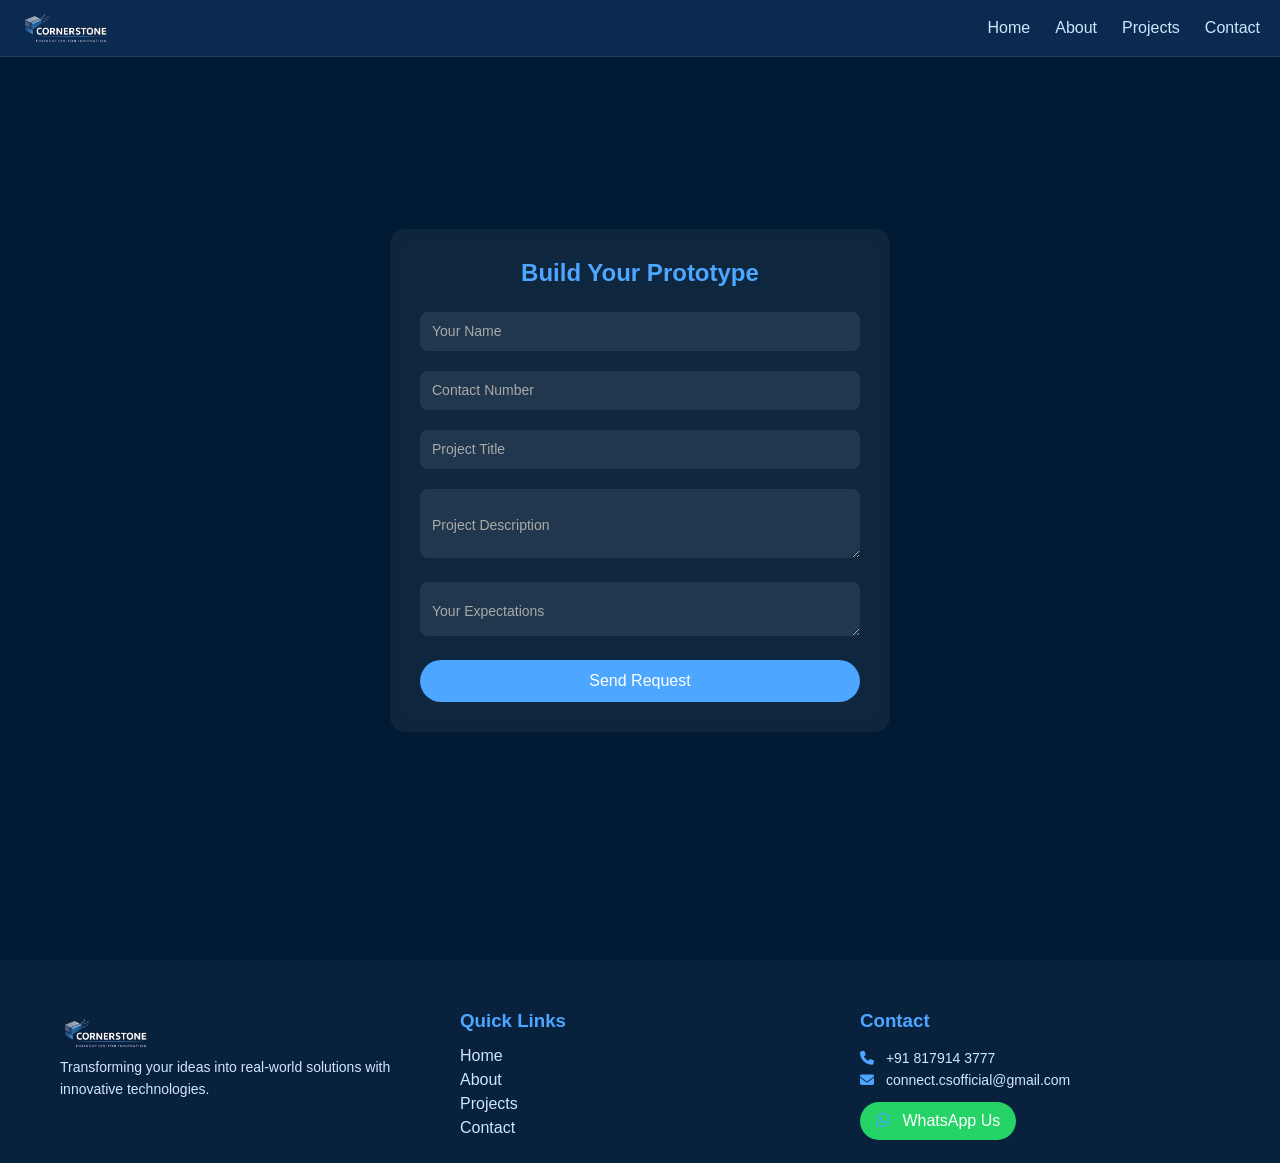
<file: pages/prototype.html>
<!DOCTYPE html>
<html lang="en">
<head>
<meta charset="UTF-8">
<meta name="viewport" content="width=device-width, initial-scale=1.0">
<title>Build Prototype | Cornerstone</title>

<link rel="stylesheet" href="prototype.css">
<link rel="stylesheet" href="https://cdnjs.cloudflare.com/ajax/libs/font-awesome/6.5.0/css/all.min.css">
</head>

<body>

<!-- HEADER -->
<header class="header">

  <div class="logo">
    <img src="../assets/images/logo.png" alt="logo">
  </div>

  <nav class="nav" id="nav">
    <div class="close-btn" id="closeBtn">✖</div>

    <a href="../index.html">Home</a>
    <a href="about.html">About</a>
    
    <a href="projects.html">Projects</a>
  
    <a href="contact.html">Contact</a>
  </nav>

  <div class="hamburger" id="hamburger">☰</div>

</header>

<div class="overlay" id="overlay"></div>

<!-- PROTOTYPE FORM -->
<section class="prototype-section">

  <div class="prototype-container">
    <h2>Build Your Prototype</h2>

    <form id="prototypeForm">

      <div class="input-group">
        <input type="text" required>
        <label>Your Name</label>
      </div>

      <div class="input-group">
        <input type="tel" required>
        <label>Contact Number</label>
      </div>

      <div class="input-group">
        <input type="text" required>
        <label>Project Title</label>
      </div>

      <div class="input-group">
        <textarea rows="3" required></textarea>
        <label>Project Description</label>
      </div>

      <div class="input-group">
        <textarea rows="2" required></textarea>
        <label>Your Expectations</label>
      </div>

      <button type="submit" class="prototype-btn">
        Send Request
      </button>

    </form>
  </div>

</section>
<!-- ===== FOOTER ===== -->
<footer class="footer">

  <div class="footer-container">

    <!-- LEFT -->
    <div class="footer-about">
      <div class="logo">
    <img src="../assets/images/logo.png" alt="logo">
  </div>
      <p>
        Transforming your ideas into real-world solutions with innovative technologies.
      </p>
    </div>

    <!-- LINKS -->
    <div class="footer-links">
      <h3>Quick Links</h3>
      <a href="index.html">Home</a>
      <a href="pages/about.html">About</a>
      
      <a href="pages/projects.html">Projects</a>
      <a href="pages/contact.html">Contact</a>
    </div>

    <!-- CONTACT -->
    <div class="footer-contact">
      <h3>Contact</h3>
      <p><i class="fas fa-phone"></i> +91 817914 3777</p>
      <p><i class="fas fa-envelope"></i> connect.csofficial@gmail.com</p>

      <a href="https://wa.me/918179143777" target="_blank" class="whatsapp-btn">
        <i class="fab fa-whatsapp"></i> WhatsApp Us
      </a>
    </div>

  </div>

  
</footer>
<script src="prototype.js"></script>
</body>
</html>
</file>
<file: pages/contact.css>
/* ===== RESET ===== */
*{
  margin:0;
  padding:0;
  box-sizing:border-box;
  font-family:'Poppins',sans-serif;
}

body{
  background:#021b34;
  color:white;
}

/* ===== HEADER ===== */
.header{
  display:flex;
  justify-content:space-between;
  align-items:center;
  padding:5px 25px;
  position:fixed;
  width:100%;
  top:0;
  background:#0a2a4f;
  border-bottom:1px solid rgba(47,140,255,0.2);
  z-index:1000;
}

.logo img{
  height: 62px;
  mix-blend-mode:lighten;
}

/* ===== NAV ===== */
.nav{
  display:flex;
  gap:25px;
}

.nav a{
  text-decoration:none;
  color:#cfe6ff;
  transition:0.3s;
}

.nav a:hover{
  color:#2f8cff;
}

/* ===== HAMBURGER ===== */
.hamburger{
  display:none;
  font-size:22px;
  color:#2f8cff;
  cursor:pointer;
}

.close-btn{
  display:none;
}

/* ===== OVERLAY ===== */
.overlay{
  position:fixed;
  top:0;
  left:0;
  width:100%;
  height:100%;
  background:rgba(0,0,0,0.5);
  opacity:0;
  visibility:hidden;
  transition:0.3s;
  z-index:999;
}

.overlay.active{
  opacity:1;
  visibility:visible;
}

/* ===== CONTACT ===== */
.contact{
  padding:110px 20px 60px;
  display:flex;
  flex-direction:column;
  align-items:center;
  background: linear-gradient(135deg, #021b34, #0a2a4f);
}

.contact h2{
  color:#4da6ff;
  margin-bottom:20px;
  font-size:24px;
}

.contact-container{
  width:100%;
  max-width:850px;
  display:grid;
  grid-template-columns:1fr 1fr;
  gap:20px;
  background:rgba(255,255,255,0.05);
  padding:25px;
  border-radius:15px;
}

/* LEFT */
.contact-info h3{
  margin-bottom:12px;
  font-size:18px;
}

.contact-info p{
  margin:8px 0;
  font-size:14px;
}

.contact-info i{
  margin-right:8px;
  color:#4da6ff;
}

.contact-info a{
  color:#4da6ff;
  text-decoration:none;
}

/* FORM */
.contact-form input,
.contact-form textarea{
  width:100%;
  padding:10px;
  margin-bottom:10px;
  border:none;
  border-radius:8px;
  background:rgba(255,255,255,0.08);
  color:white;
  outline:none;
}

.contact-form button{
  width:100%;
  padding:10px;
  border:none;
  border-radius:25px;
  background:linear-gradient(90deg,#4da6ff,#2f8cff);
  color:white;
  cursor:pointer;
}

/* ===== FOOTER ===== */
.footer{
  background:#021b34;
  padding:50px 20px 15px;
}

.footer-container{
  max-width:1100px;
  margin:auto;
  display:grid;
  grid-template-columns:repeat(3,1fr); /* ✅ desktop 3 columns */
  gap:30px;
}

.footer h2,
.footer h3{
  color:#4da6ff;
  margin-bottom:10px;
}

.footer p{
  font-size:14px;
  line-height:1.5;
}

.footer-links a{
  display:block;
  margin:5px 0;
  color:#cfe6ff;
  text-decoration:none;
}

.footer-contact i{
  margin-right:6px;
  color:#4da6ff;
}

.whatsapp-btn{
  display:inline-block;
  margin-top:10px;
  padding:8px 14px;
  border-radius:25px;
  background:#25D366;
  color:white;
  text-decoration:none;
  font-size:13px;
}

/* ===== MOBILE ===== */
@media(max-width:768px){

  /* HAMBURGER */
  .hamburger{
    display:flex;
    align-items:center;
    justify-content:center;
    width:38px;
    height:38px;
    font-size:20px;
    color:#2f8cff;
    background:rgba(255,255,255,0.08);
    border-radius:8px;
  }

  /* SIDEBAR */
  .nav{
    position:fixed;
    top:0;
    left:-100%;
    width:75%;
    height:100vh;
    background:linear-gradient(180deg,#021b34,#0a2a4f);
    flex-direction:column;
    padding-top:80px;
    transition:0.4s;
    z-index:1001;
  }

  .nav.active{
    left:0;
  }

  .nav a{
    padding:15px 25px;
    font-size:18px;
  }

  .close-btn{
    display:block;
    position:absolute;
    top:20px;
    right:20px;
    font-size:24px;
  }

  /* CONTACT */
  .contact{
    padding:100px 15px 40px;
  }

  .contact-container{
    grid-template-columns:1fr;
    padding:18px;
    gap:15px;
  }

  /* FOOTER */
  .footer{
    padding:30px 15px 10px;
  }

  .footer-container{
    grid-template-columns:1fr; /* ✅ only mobile */
    gap:20px;
  }

  .footer h2,
  .footer h3{
    font-size:16px;
  }

  .footer p,
  .footer-links a{
    font-size:13px;
  }

  .whatsapp-btn{
    font-size:12px;
    padding:7px 12px;
  }
}
</file>
<file: style.css>
/* ===== RESET ===== */
*{
  margin:0;
  padding:0;
  box-sizing:border-box;
  font-family:'Poppins',sans-serif;
}

html, body{
  width:100%;
  overflow-x:hidden;   /* 🔥 IMPORTANT FIX */
}

body{
  background:#021b34;
  
  color:white;
}

/* ===== HEADER ===== */
.header{
  display:flex;
  justify-content:space-between;
  align-items:center;
  padding:5px 20px;
  position:fixed;
  width:100%;
  top:0;
  left:0;
background:#0a2a4f;
  border-bottom:1px solid rgba(47,140,255,0.2);
  z-index:1000;
}

/* ===== LOGO ===== */

.logo img{
  height: 62px;
  background: transparent;
  mix-blend-mode: lighten;
}
/* ===== NAV DESKTOP ===== */
.nav{
  display:flex;
  gap:25px;
}

.nav a{
  text-decoration:none;
  color:#cfe6ff;
  transition:0.3s;
}

.nav a:hover{
  color:#2f8cff;
}

/* ===== HAMBURGER ===== */
.hamburger{
  display:none;
}

/* ===== CLOSE BUTTON ===== */
.close-btn{
  display:none;
}

/* ===== HERO ===== */
.hero{
  width:100%;
  min-height:100vh;

  display:flex;
  align-items:center;
  justify-content:center;

  padding:0 20px;   /* 🔥 FIXED */
  background:linear-gradient(135deg,#021b34,#0a2a4f);
}

.hero-content{
  width:100%;
  max-width:700px;
}

.hero h1{
  font-size:42px;
}

.hero span{
  color:#2f8cff;
}

.hero p{
  margin:20px 0;
  color:#bcd7ff;
}


/* ===== BUTTONS ===== */
.buttons{
  display:flex;
  gap:15px;
  flex-wrap:wrap;
  margin-top:20px;
}

.btn{
  padding:12px 25px;
  border-radius:25px;
  cursor:pointer;
  border:none;
  transition:0.3s;
  font-weight:500;
}

/* PRIMARY BUTTON (BLUE FILLED) */
.primary{
  background:#2f8cff;   /* ✅ correct */
  color:white;
}

/* SECONDARY BUTTON (OUTLINE) */
.secondary{
  border:1px solid #2f8cff;
  background:transparent;
  color:#2f8cff;
}

/* HOVER EFFECTS */
.primary:hover{
  background:#1f6ed4;
  transform:scale(1.05);
}

.secondary:hover{
  background:#2f8cff;
  color:white;
  transform:scale(1.05);
}
/* ===== SOCIALS ===== */
.socials{
  margin-top:30px;
  display:flex;
  gap:15px;
}

.socials a{
  width:45px;
  height:45px;
  display:flex;
  align-items:center;
  justify-content:center;
  background:rgba(47,140,255,0.1);
  border-radius:50%;
  color:#2f8cff;
}

/* ================= MOBILE ================= */
@media(max-width:768px){

  /* HEADER FIX */
  .header{
    padding:15px 15px;
  }

  /* HAMBURGER */
  .hamburger{
    display:flex;
    align-items:center;
    justify-content:center;

    width:40px;
    height:40px;

    font-size:22px;
    cursor:pointer;

    color:#2f8cff;
    background:rgba(255,255,255,0.08);
    border-radius:8px;

    z-index:1100;
  }

  /* NAV SIDEBAR */
  .nav{
    position:fixed;
    top:0;
    left:-100%;
    width:75%;
    height:100vh;

    background:linear-gradient(180deg,#021b34,#0a2a4f);

    flex-direction:column;
    align-items:flex-start;

    padding-top:90px;

    transition:0.4s ease;
    z-index:1001;
  }

  .nav.active{
    left:0;
  }

  /* NAV LINKS */
  .nav a{
    width:100%;
    padding:15px 25px;
    font-size:18px;
  }

  .nav a:hover{
    background:rgba(255,255,255,0.05);
  }

  /* CLOSE BUTTON */
  .close-btn{
    display:block;
    position:absolute;
    top:20px;
    right:20px;

    font-size:24px;
    color:#2f8cff;
    cursor:pointer;
  }

  /* OVERLAY */
  .overlay{
    position:fixed;
    top:0;
    left:0;
    width:100%;
    height:100%;

    background:rgba(0,0,0,0.5);

    opacity:0;
    visibility:hidden;
    transition:0.3s;
    z-index:1000;
  }

  .overlay.active{
    opacity:1;
    visibility:visible;
  }

  /* HERO MOBILE */
  .hero{
    padding-top:80px; /* 🔥 HEADER SPACE FIX */
    text-align:center;
  }

  .hero h1{
    font-size:28px;
  }

  .buttons{
    flex-direction:column;
    align-items:center;
  }

  .btn{
    width:80%;
  }

  .socials{
    justify-content:center;
  }
}

/* ===== DESKTOP RESET ===== */
@media(min-width:769px){
  .nav{
    position:static !important;
    left:0 !important;
    height:auto !important;
    flex-direction:row !important;
  }

  .overlay{
    display:none !important;
  }
}










































/* HAMBURGER (HIDDEN DESKTOP) */
.hamburger{
  display:none;
}

/* CLOSE BUTTON */
.close-btn{
  display:none;
}

/* ===== OVERLAY ===== */
.overlay{
  position:fixed;
  top:0;
  left:0;
  width:100%;
  height:100%;
  background:rgba(0,0,0,0.5);
  opacity:0;
  visibility:hidden;
  transition:0.3s;
  z-index:999;
}

.overlay.active{
  opacity:1;
  visibility:visible;
}

/* ================= ABOUT PAGE ================= */

.about-page {
  padding:120px 20px 80px;   /* 🔥 HEADER SPACE FIX */
  background:linear-gradient(135deg,#021b34,#0a2a4f);
  width:100%;
}

/* FLEX */
.about-container {
  display:flex;
  gap:60px;
  align-items:center;
  max-width:1200px;
  margin:auto;
}

/* TEXT */
.about-text h1 {
  font-size:40px;
  color:#2f8cff;
  margin-bottom:20px;
}

.about-text p {
  color:#cfe6ff;
  line-height:1.7;
  margin-bottom:15px;
}

/* IMAGE */
.about-image img {
  width:100%;
  border-radius:20px;
  box-shadow:0 20px 40px rgba(0,0,0,0.4);
  width:240px;
  height:240px;
}

/* STATS */
.about-stats {
  display:flex;
  gap:30px;
  margin-top:25px;
}

.stat {
  background:rgba(47,140,255,0.1);
  padding:15px 25px;
  border-radius:12px;
  text-align:center;
}

.stat h2 {
  color:#2f8cff;
}

.stat span {
  font-size:14px;
  color:#ccc;
}

/* ================= FOUNDER ================= */

.founder {
  padding:80px 20px;
  background:#021b34;
  text-align:center;
}

.founder h2 {
  font-size:32px;
  color:#2f8cff;
  margin-bottom:40px;
}

/* CARD */
.founder-card {
  display:flex;
  align-items:center;
  justify-content:center;
  gap:50px;

  max-width:1000px;
  margin:auto;

  background:rgba(255,255,255,0.03);
  padding:30px;
  border-radius:10px;
  backdrop-filter:blur(10px);
}

/* IMAGE */
.founder-img img {
  width:280px;
  height:280px;
  object-fit:cover;
border-radius:250px;
  border:3px solid #2f8cff;
}

/* TEXT */
.founder-info {
  max-width:500px;
  text-align:left;
}

.founder-info h3 {
  font-size:24px;
}

.role {
  color:#2f8cff;
  margin-bottom:10px;
}

.founder-info p {
  color:#cfe6ff;
  line-height:1.6;
}

/* SOCIALS */
.founder-socials {
  display:flex;
  gap:15px;
  margin-top:15px;
}

.founder-socials a {
  color:#2f8cff;
  font-size:18px;
  transition:0.3s;
}

.founder-socials a:hover {
  transform:scale(1.2);
}

/* ================= MOBILE ================= */

@media(max-width:768px){

  /* HEADER */
  .header{
    padding:12px 15px;
  }

  /* HAMBURGER */
  .hamburger{
    display:flex;
    align-items:center;
    justify-content:center;
    width:40px;
    height:40px;
    font-size:22px;
    background:rgba(255,255,255,0.08);
    border-radius:8px;
    color:#2f8cff;
    cursor:pointer;
  }

  /* NAV SIDEBAR */
  .nav{
    position:fixed;
    top:0;
    left:-100%;
    width:75%;
    height:100vh;

    flex-direction:column;
    align-items:flex-start;

    background:linear-gradient(180deg,#021b34,#0a2a4f);

    padding-top:90px;
    gap:5px;

    transition:0.4s;
    z-index:1001;
  }

  .nav.active{
    left:0;
  }

  /* NAV LINKS */
  .nav a{
    width:100%;
    padding:15px 25px;
    font-size:18px;
  }

  .nav a:hover{
    background:rgba(255,255,255,0.05);
  }

  /* CLOSE BUTTON */
  .close-btn{
    display:block;
    position:absolute;
    top:20px;
    right:20px;
    font-size:22px;
    color:#2f8cff;
    cursor:pointer;
  }

  /* ABOUT */
  .about-container {
    flex-direction:column;
    text-align:center;
  }

  .about-stats {
    justify-content:center;
    flex-wrap:wrap;
  }

  /* FOUNDER */
  .founder-card {
    flex-direction:column;
    text-align:center;
  }

  .founder-info {
    text-align:center;
  }

  .founder-socials {
    justify-content:center;
  }
}

/* ===== DESKTOP RESET ===== */
@media(min-width:769px){
  .nav{
    position:static !important;
    left:0 !important;
    height:auto !important;
    flex-direction:row !important;
  }

  .overlay{
    display:none !important;
  }
}
















/* ================= OVERVIEW PREMIUM ================= */

.overview {
  padding: 100px 30px;
  background: linear-gradient(135deg, #021b34, #0a2a4f);
  text-align: center;
}

.overview h2 {
  font-size: 34px;
  color: #2f8cff;
  margin-bottom: 50px;

  text-shadow: 0 0 10px rgba(47,140,255,0.5);
}

/* ===== GRID ===== */
.cards-container {
  max-width: 1100px;
  margin: auto;

  display: flex;
  justify-content: center;
  gap: 30px;
  flex-wrap: wrap;
}

/* ===== CARD ===== */
.card {
  position: relative;

  width: 280px;
  padding: 30px;

  border-radius: 18px;

  background: rgba(255,255,255,0.05);
  backdrop-filter: blur(12px);

  border: 1px solid rgba(47,140,255,0.2);

  transition: all 0.4s ease;
  overflow: hidden;
}

/* 🔥 GLOW BORDER EFFECT */
.card::before {
  content: "";
  position: absolute;
  inset: 0;

  background: linear-gradient(120deg, transparent, rgba(47,140,255,0.2), transparent);
  opacity: 0;
  transition: 0.4s;
}

.card:hover::before {
  opacity: 1;
}

/* ICON */
.card i {
  font-size: 32px;
  color: #2f8cff;
  margin-bottom: 15px;
}

/* TITLE */
.card h3 {
  font-size: 20px;
  margin-bottom: 10px;
}

/* TEXT */
.card p {
  color: #cfe6ff;
  font-size: 14px;
  line-height: 1.6;
}

/* HOVER */
.card:hover {
  transform: translateY(-10px) scale(1.03);

  box-shadow:
    0 10px 30px rgba(47,140,255,0.25),
    0 0 20px rgba(47,140,255,0.15);
}

/* ================= MOBILE (SWIPE PREMIUM) ================= */

@media(max-width:768px){

  .overview {
    padding: 70px 10px;
  }

  .overview h2 {
    font-size: 26px;
    margin-bottom: 30px;
  }

  .cards-container {
    display: flex;
    overflow-x: auto;

    scroll-snap-type: x mandatory;
    gap: 15px;

    padding: 10px;
  }

  .card {
    min-width: 85%;
    flex: 0 0 auto;

    scroll-snap-align: center;

    padding: 25px 20px;
  }

  /* hide scrollbar */
  .cards-container::-webkit-scrollbar {
    display: none;
  }
}

























































/* ===== SERVICES SECTION ===== */
.services{
  padding:140px 20px 80px;   /* header spacing */
  background:#021b34;
}

/* TITLE */
.services h2{
  text-align:center;
  color:#4da6ff;
  margin-bottom:50px;
  font-size:32px;
}

/* ===== WRAPPER ===== */
.services-wrapper{
  position:relative;
  max-width:900px;
  margin:auto;
}

/* ===== TIMELINE LINE (DESKTOP ONLY) ===== */
.services-wrapper::before{
  content:"";
  position:absolute;
  left:30px;
  top:0;
  width:2px;
  height:100%;
  background:#4da6ff;
}

/* ===== SERVICE ITEM ===== */
.service-item{
  display:flex;
  gap:20px;
  margin-bottom:50px;
  align-items:flex-start;
}

/* ===== ICON ===== */
.service-item .icon{
  width:60px;
  height:60px;
  border-radius:50%;
  border:2px solid #4da6ff;
  display:flex;
  align-items:center;
  justify-content:center;
  flex-shrink:0;
}

.service-item i{
  color:#4da6ff;
  font-size:22px;
}

/* ===== CONTENT ===== */
.service-item .content{
  background:rgba(255,255,255,0.05);
  padding:20px;
  border-radius:12px;
  width:100%;
}

.service-item h3{
  margin-bottom:8px;
  font-size:20px;
}

.service-item p{
  color:#ccc;
  font-size:14px;
  line-height:1.6;
}

/* ===== ARROWS ===== */
.services-arrows{
  display:none;
  justify-content:center;
  align-items:center;
  gap: 20px;
  margin:0 auto 20px;
  padding:0 10px;
}

.services-arrows button{
  width:40px;
  height:40px;
  border:none;
  border-radius:50%;
  background:#2f8cff;
  color:white;
  cursor:pointer;
  font-size:16px;
  transition:0.3s;
}

.services-arrows button:hover{
  transform:scale(1.1);
}

/* ================= MOBILE ================= */
@media(max-width:768px){

  .services{
    padding:120px 15px 60px;
  }

  /* SHOW ARROWS */
  .services-arrows{
    display:flex;
  }

  /* HORIZONTAL SCROLL */
  .services-wrapper{
    display:flex;
    overflow-x:auto;
    gap:15px;
    padding:10px;

    scroll-snap-type:x mandatory;
    scroll-behavior:smooth;
  }

  /* HIDE SCROLLBAR */
  .services-wrapper::-webkit-scrollbar{
    display:none;
  }

  /* REMOVE TIMELINE */
  .services-wrapper::before{
    display:none;
  }

  /* CARD STYLE */
  .service-item{
    flex:0 0 85%;
    scroll-snap-align:center;

    display:flex;
    flex-direction:column;
    align-items:center;
    justify-content:center;

    text-align:center;

    background:rgba(255,255,255,0.05);
    padding:25px 15px;
    border-radius:15px;

    min-height:220px;
  }

  /* ICON CENTER */
  .service-item .icon{
    margin-bottom:12px;
    width:55px;
    height:55px;
  }

  .service-item i{
    font-size:24px;
  }

  /* CONTENT CENTER */
  .service-item .content{
    padding:0;
    background:none;
  }

  .service-item h3{
    font-size:18px;
  }

  .service-item p{
    font-size:14px;
  }
}

/* ===== DESKTOP SAFETY RESET ===== */
@media(min-width:769px){
  .services-wrapper{
    overflow:visible !important;
    display:block !important;
  }
}






































/* ================= CTA ================= */

.cta-modern {
  display: flex;
  justify-content: center;
  gap: 40px;
  padding: 120px 20px;

  background: linear-gradient(135deg, #021b34, #0a2a4f);

  flex-wrap: wrap;
}

.cta-card {
  width: 300px;
  padding: 40px 20px;
  border-radius: 20px;

  background: rgba(255,255,255,0.05);
  backdrop-filter: blur(12px);

  text-align: center;
  cursor: pointer;
  transition: 0.4s;

  border: 1px solid rgba(77,166,255,0.2);
}

/* ICON */
.cta-card i {
  font-size: 42px;
  color: #4da6ff;
  margin-bottom: 15px;
}

/* TEXT */
.cta-card h3 {
  margin-bottom: 10px;
}

.cta-card p {
  font-size: 14px;
  color: #aaa;
}

/* HOVER */
.cta-card:hover {
  transform: translateY(-10px) scale(1.05);
  box-shadow: 0 20px 40px rgba(77,166,255,0.25);
}

/* MOBILE */
@media (max-width: 768px) {
  .cta-modern {
    flex-direction: column;
    align-items: center;
    gap: 20px;
  }

  .cta-card {
    width: 90%;
  }
}





























/* ===== FAQ SECTION ===== */
.faq{
  padding:120px 40px 120px;
  max-width:800px;
  margin:auto;
}

.faq h2{
  text-align:center;
  color:#4da6ff;
  margin-bottom:40px;
}

/* ===== FAQ ITEM ===== */
.faq-item{
  margin-bottom:15px;
  border-radius:10px;
  overflow:hidden;
  background:rgba(255,255,255,0.05);
}

/* QUESTION */
.faq-question{
  padding:18px;
  cursor:pointer;
  display:flex;
  justify-content:space-between;
  align-items:center;
  font-weight:500;
}

/* ANSWER */
.faq-answer{
  max-height:0;
  overflow:hidden;
  padding:0 18px;
  font-size:14px;
  color:#ccc;
  transition:0.3s;
}

/* ACTIVE */
.faq-item.active .faq-answer{
  max-height:200px;
  padding:15px 18px;
}

.faq-item.active i{
  transform:rotate(180deg);
}

/* ===== MOBILE MENU ===== */
@media(max-width:768px){

  .hamburger{
    display:block;
    font-size:22px;
    cursor:pointer;
    background: rgba(255,255,255,0.08);
    padding:8px 12px;
    border-radius:6px;
    color:#2f8cff;
  }

  .nav{
    position:fixed;
    top:0;
    left:-100%;
    width:75%;
    height:100vh;
    background:linear-gradient(180deg,#021b34,#0a2a4f);
    flex-direction:column;
    padding-top:80px;
    gap:10px;
    transition:0.4s;
  }

  .nav.active{
    left:0;
  }

  .nav a{
    padding:15px 30px;
    font-size:18px;
  }

  .close-btn{
    display:block;
    position:absolute;
    top:20px;
    right:20px;
    font-size:22px;
    color:#2f8cff;
    cursor:pointer;
  }
}





















/* ===== CONTACT (COMPACT LAPTOP VERSION) ===== */
.contact{
  padding:120px 40px 120px;   /* reduced top + bottom space */
  display:flex;
  flex-direction:column;
  align-items:center;
  background: linear-gradient(135deg, #021b34, #0a2a4f);
}

.contact h2{
  color:#4da6ff;
  margin-bottom:20px;   /* reduced */
  font-size:26px;       /* smaller heading */
}

/* MAIN BOX */
.contact-container{
  width:100%;
  max-width:850px;   /* 🔥 reduced from 1000px */
  
  display:grid;
  grid-template-columns:1fr 1fr;
  gap:25px;          /* reduced gap */

  background:rgba(255,255,255,0.04);
  padding:25px;      /* 🔥 reduced padding */
  border-radius:16px;
  backdrop-filter:blur(10px);
}

/* LEFT SIDE */
.contact-info h3{
  margin-bottom:15px;
  font-size:18px;
}

.contact-info p{
  margin:8px 0;      /* reduced spacing */
  font-size:14px;
}

.contact-info i{
  margin-right:8px;
  color:#4da6ff;
}

.contact-info a{
  color:#4da6ff;
  text-decoration:none;
  font-size:14px;
}

/* FORM */
.contact-form input,
.contact-form textarea{
  width:100%;
  padding:10px;     /* 🔥 smaller fields */
  margin-bottom:10px;

  border:none;
  border-radius:8px;

  background:rgba(255,255,255,0.08);
  color:white;
  outline:none;
  font-size:14px;
}

/* BUTTON */
.contact-form button{
  width:100%;
  padding:12px;     /* reduced */
  border:none;
  border-radius:25px;

  background:linear-gradient(90deg,#4da6ff,#2f8cff);
  color:white;
  cursor:pointer;
  transition:0.3s;
  font-size:14px;
}

.contact-form button:hover{
  transform:scale(1.03);
}
@media(max-width:768px){

  .contact{
    padding:120px 15px 60px;
  }

  .contact-container{
    grid-template-columns:1fr;
    padding:20px;
  }
}
















/* ===== FOOTER ===== */
.footer{
  background:#021b34;
  padding:60px 20px 20px;
  border-top:1px solid rgba(77,166,255,0.2);
}

/* GRID */
.footer-container{
  max-width:1100px;
  margin:auto;

  display:grid;
  grid-template-columns:repeat(3,1fr);
  gap:40px;
}

/* HEADINGS */
.footer h2,
.footer h3{
  color:#4da6ff;
  margin-bottom:15px;
}

/* TEXT */
.footer p{
  color:#cfe6ff;
  font-size:14px;
  line-height:1.6;
}

/* LINKS */
.footer-links a{
  display:block;
  color:#cfe6ff;
  text-decoration:none;
  margin:6px 0;
  transition:0.3s;
}

.footer-links a:hover{
  color:#2f8cff;
  transform:translateX(5px);
}

/* CONTACT ICONS */
.footer-contact i{
  margin-right:8px;
  color:#4da6ff;
}

/* WHATSAPP BUTTON */
.whatsapp-btn{
  display:inline-block;
  margin-top:10px;
  padding:10px 16px;
  border-radius:25px;
  background:#25D366;
  color:white;
  text-decoration:none;
  font-size:14px;
  transition:0.3s;
}

.whatsapp-btn:hover{
  background:#1ebe5d;
  transform:scale(1.05);
}

/* BOTTOM */
.footer-bottom{
  text-align:center;
  margin-top:30px;
  border-top:1px solid rgba(77,166,255,0.1);
  padding-top:15px;
  font-size:13px;
  color:#aaa;
}
@media(max-width:768px){

  .footer{
    padding:25px 15px 15px;
  }

  .footer-container{
    display:flex;              /* 🔥 better than grid for mobile */
    flex-direction:column;
    gap:25px;
    width:100%;
  }

  /* EACH SECTION */
  .footer-container > div{
    width:100%;
  }

  /* HEADINGS */
  .footer h2,
  .footer h3{
    font-size:18px;
    margin-bottom:10px;
    text-align:left;
  }

  /* TEXT */
  .footer p{
    font-size:13px;
    line-height:1.5;
    text-align:left;
  }

  /* LINKS */
  .footer-links a{
    font-size:13px;
    margin:4px 0;
    display:block;
    text-align:left;
  }

  /* CONTACT */
  .footer-contact p{
    font-size:13px;
    display:flex;
    align-items:center;
    gap:6px;
  }

  /* WHATSAPP BUTTON */
  .whatsapp-btn{
    display:inline-block;
    margin-top:8px;
    padding:8px 14px;
    font-size:13px;
  }

  /* FOOTER BOTTOM */
  .footer-bottom{
    text-align:center;
    margin-top:15px;
    font-size:12px;
  }
}




















.btn{
  display:inline-block;
  text-align:center;
  text-decoration:none;
}



















#typing-text::after{
  content:"";
  margin-left:5px;
  animation:blink 1s infinite;
}

@keyframes blink{
  0%,100%{opacity:1;}
  50%{opacity:0;}
}
</file>
<file: pages/project.css>
/* ===== RESET ===== */
*{
  margin:0;
  padding:0;
  box-sizing:border-box;
  font-family:'Poppins',sans-serif;
}

body{
  background:#021b34;
  color:white;
}

/* ===== HEADER ===== */
.header{
  display:flex;
  justify-content:space-between;
  align-items:center;
  padding:5px 20px;
  position:fixed;
  width:100%;
  top:0;
  background:#0a2a4f;
  z-index:1000;
  border-bottom:1px solid rgba(255,255,255,0.1);

  /* 🔥 smooth look */
  backdrop-filter: blur(10px);
}

.logo img{
  height: 62px;
  mix-blend-mode:lighten;
}

/* ===== NAV ===== */
.nav{
  display:flex;
  gap:25px;
}

.nav a{
  color:#cfe6ff;
  text-decoration:none;
  transition:0.3s;
}

.nav a:hover{
  color:#2f8cff;
}
/* REMOVE BULLETS */
.category-dropdown ul{
  list-style: none;
  margin: 0;
  padding: 10px 0;
}

.category-dropdown li{
  list-style: none;
}
/* ===== HAMBURGER (FIXED SAME AS HOME) ===== */
.hamburger{
  display:none;
}

.close-btn{
  display:none;
}

/* ===== OVERLAY ===== */
.overlay{
  position:fixed;
  width:100%;
  height:100%;
  background:rgba(0,0,0,0.5);
  opacity:0;
  visibility:hidden;
  transition:0.3s;
  z-index:999;
}

.overlay.active{
  opacity:1;
  visibility:visible;
}

/* ===== SEARCH BOX ===== */
.search-box{
  margin-top:110px;
  display:flex;
  justify-content:center;
  align-items:center;
  gap:15px;
  flex-wrap:wrap;
}

.search-box input{
  padding:12px 18px;
  border-radius:25px;
  border:none;
  outline:none;
  width:250px;
}

/* ===== CATEGORY ===== */
.category-dropdown{
  position:relative;
}

.category-dropdown button{
  padding:10px 18px;
  border:none;
  border-radius:25px;
  background:#2f8cff;
  color:white;
  cursor:pointer;
}

/* dropdown */
.category-dropdown ul{
  position:absolute;
  top:45px;
  left:0;
  width:170px;
  background:#0a2a4f;
  border-radius:10px;
  display:none;
  flex-direction:column;
  padding:10px 0;
  box-shadow:0 10px 20px rgba(0,0,0,0.4);
  z-index:9999; /* 🔥 fix overlap */
}

.category-dropdown.active ul{
  display:flex;
}

.category-dropdown li{
  padding:10px 15px;
  cursor:pointer;
}

.category-dropdown li:hover{
  background:#2f8cff;
}

/* ===== PROJECT GRID ===== */
.projects-container{
  display:grid;
  grid-template-columns:repeat(auto-fit,minmax(250px,1fr));
  gap:20px;
  padding:40px;
}

/* ===== CARD ===== */
.project-card{
  background:rgba(255,255,255,0.05);
  border-radius:15px;
  padding:15px;
  text-align:center;
  transition:0.3s;
}

.project-card:hover{
  transform:translateY(-5px);
}

.project-card img{
  width:100%;
  height:180px;
  object-fit:cover;
  border-radius:10px;
}

.project-card h3{
  margin-top:10px;
}

.project-card p{
  color:#ccc;
  font-size:14px;
}

.project-card span{
  display:block;
  margin:10px 0;
  color:#2f8cff;
}

.project-card button{
  background:#2f8cff;
  border:none;
  padding:8px 15px;
  border-radius:20px;
  cursor:pointer;
  color:white;
}

/* ===== FOOTER FINAL CLEAN ===== */
.footer{
  background:#08213d;
  padding:50px 20px 20px;
  margin-top:60px;
}

.footer-container{
  max-width:1200px;
  margin:auto;

  display:flex;
  justify-content:space-between;
  align-items:flex-start;

  gap:40px;
  flex-wrap:wrap;
}

/* equal columns */
.footer-container > div{
  flex:1;
  min-width:250px;
}

/* headings */
.footer h2,
.footer h3{
  color:#4da6ff;
  margin-bottom:15px;
}

/* text */
.footer p{
  color:#cfe6ff;
  font-size:14px;
  line-height:1.6;
}

/* links */
.footer-links a{
  display:block;
  color:#cfe6ff;
  text-decoration:none;
  margin:6px 0;
  transition:0.3s;
}

.footer-links a:hover{
  color:#4da6ff;
}

/* icons */
.footer i{
  margin-right:8px;
  color:#4da6ff;
}

/* whatsapp */
.whatsapp-btn{
  display:inline-block;
  margin-top:10px;
  padding:10px 16px;
  border-radius:25px;
  background:#25D366;
  color:white;
  text-decoration:none;
  font-size:14px;
}

/* ===== FOOTER BOTTOM ===== */
.footer-bottom{
  text-align:center;
  margin-top:30px;
  border-top:1px solid rgba(255,255,255,0.1);
  padding-top:15px;
  font-size:13px;
  color:#aaa;
}






/* copyright */
.footer-bottom{
  text-align:center;
  margin-top:30px;
  border-top:1px solid rgba(255,255,255,0.1);
  padding-top:15px;
  font-size:13px;
  color:#aaa;
}

/* ===== MOBILE ===== */
@media(max-width:768px){

  /* 🔥 FIXED HAMBURGER */
  .hamburger{
    display:flex;
    align-items:center;
    justify-content:center;

    width:38px;
    height:38px;

    font-size:20px;
    color:#2f8cff;

    background:rgba(255,255,255,0.08);
    backdrop-filter:blur(6px);

    border-radius:8px;
    box-shadow:0 4px 10px rgba(0,0,0,0.3);

    cursor:pointer;
  }

  
  /* nav */
  .nav{
    position:fixed;
    top:0;
    left:-100%;
    width:75%;
    height:100vh;
    background:linear-gradient(180deg,#021b34,#0a2a4f);
    flex-direction:column;
    padding-top:80px;
    transition:0.4s;
    z-index:1001;
  }

  .nav.active{
    left:0;
  }

  .nav a{
    padding:15px 25px;
    font-size:18px;
  }

  .close-btn{
    display:block;
    position:absolute;
    top:20px;
    right:20px;
    font-size:24px;
    cursor:pointer;
  }

  /* search */
  .search-box{
    flex-direction:column;
  }

  .search-box input{
    width:90%;
  }

  /* grid */
  .projects-container{
    grid-template-columns:1fr;
    padding:20px;
  }

  /* footer FIX EXACT LIKE IMAGE */
  .footer-container{
    flex-direction:column;
    text-align:left;
    gap:25px;
  }

  .footer-container > div{
    width:100%;
  }
}

/* ===== DESKTOP RESET ===== */
@media(min-width:769px){
  .nav{
    position:static !important;
    left:0 !important;
    height:auto !important;
    flex-direction:row !important;
  }

  .overlay{
    display:none !important;
  }
}
</file>
<file: pages/prototype.css>
/* ===== RESET ===== */
*{
  margin:0;
  padding:0;
  box-sizing:border-box;
  font-family:'Poppins',sans-serif;
}

body{
  background:#021b34;
  color:white;
}

/* ===== HEADER ===== */
.header{
  display:flex;
  justify-content:space-between;
  align-items:center;
  padding:5px 20px;
  position:fixed;
  width:100%;
  top:0;
  background:#0a2a4f;
  border-bottom:1px solid rgba(255,255,255,0.1);
  z-index:1000;
  backdrop-filter:blur(10px);
}

.logo img{
  height: 62px;
}

/* ===== NAV ===== */
.nav{
  display:flex;
  gap:25px;
}

.nav a{
  color:#cfe6ff;
  text-decoration:none;
  transition:0.3s;
}

.nav a:hover{
  color:#2f8cff;
}

/* ===== HAMBURGER (FIXED 🔥) ===== */
.hamburger{
  display:none;
  background:none;
  border:none;
  outline:none;
}

.hamburger:focus,
.hamburger:active{
  background:none;
  outline:none;
  box-shadow:none;
}

/* ===== CLOSE BTN ===== */
.close-btn{
  display:none;
}

/* ===== OVERLAY ===== */
.overlay{
  position:fixed;
  width:100%;
  height:100%;
  background:rgba(0,0,0,0.5);
  opacity:0;
  visibility:hidden;
  transition:0.3s;
  z-index:999;
}

.overlay.active{
  opacity:1;
  visibility:visible;
}

/* ===== FORM SECTION ===== */
.prototype-section{
  min-height:100vh;
  display:flex;
  justify-content:center;
  align-items:center;
  padding:120px 20px 60px;
}

.prototype-container{
  width:100%;
  max-width:500px;
  background:rgba(255,255,255,0.05);
  padding:30px;
  border-radius:15px;
  backdrop-filter:blur(10px);
}

.prototype-container h2{
  text-align:center;
  margin-bottom:25px;
  color:#4da6ff;
}

/* ===== INPUT ===== */
.input-group{
  position:relative;
  margin-bottom:20px;
}

.input-group input,
.input-group textarea{
  width:100%;
  padding:12px;
  border:none;
  border-radius:8px;
  background:rgba(255,255,255,0.08);
  color:white;
  outline:none;
}

.input-group label{
  position:absolute;
  top:50%;
  left:12px;
  transform:translateY(-50%);
  font-size:14px;
  color:#aaa;
  pointer-events:none;
  transition:0.3s;
}

.input-group input:focus + label,
.input-group input:valid + label,
.input-group textarea:focus + label,
.input-group textarea:valid + label{
  top:-8px;
  font-size:12px;
  color:#4da6ff;
}

/* ===== BUTTON ===== */
.prototype-btn{
  width:100%;
  padding:12px;
  border:none;
  border-radius:25px;
  background:#4da6ff;
  color:white;
  font-size:16px;
  cursor:pointer;
  transition:0.3s;
}

.prototype-btn:hover{
  background:#2f8cff;
}

/* ================= MOBILE ================= */
@media(max-width:768px){

  /* 🔥 SAME AS PROJECT PAGE */
  .hamburger{
    display:flex;
    align-items:center;
    justify-content:center;

    width: 38px;
    height:38px;

    font-size:20px;
    color:#2f8cff;

    background:rgba(255,255,255,0.08);
    backdrop-filter:blur(6px);

    border-radius:8px;
    box-shadow:0 4px 10px rgba(0,0,0,0.3);

    cursor:pointer;
  }

  .hamburger:active,
  .hamburger:focus{
    background:rgba(255,255,255,0.08); /* 🔥 FIX DARK ISSUE */
  }

  /* SIDEBAR */
  .nav{
    position:fixed;
    top:0;
    left:-100%;
    width:75%;
    height:100vh;
    background:linear-gradient(180deg,#021b34,#0a2a4f);
    flex-direction:column;
    padding-top:80px;
    transition:0.4s;
    z-index:1001;
  }

  .nav.active{
    left:0;
  }

  .nav a{
    padding:15px 25px;
    font-size:18px;
  }

  .close-btn{
    display:block;
    position:absolute;
    top:20px;
    right:20px;
    font-size:24px;
    cursor:pointer;
  }
}

/* ===== FOOTER ===== */
.footer{
  width:100%;
  background:#08213d;
  margin-top:60px;
  padding:50px 0 20px;
}

.footer-container{
  max-width:1200px;
  margin:auto;
  padding:0 20px;

  display:flex;
  justify-content:space-between;
  align-items:flex-start;
  gap:40px;
  flex-wrap:wrap;
}

.footer-container > div{
  flex:1;
  min-width:250px;
}

.footer h2,
.footer h3{
  color:#4da6ff;
  margin-bottom:15px;
}

.footer p{
  color:#cfe6ff;
  font-size:14px;
  line-height:1.6;
}

.footer-links a{
  display:block;
  color:#cfe6ff;
  text-decoration:none;
  margin:6px 0;
}

.footer-links a:hover{
  color:#4da6ff;
}

.footer i{
  margin-right:8px;
  color:#4da6ff;
}

.whatsapp-btn{
  display:inline-block;
  margin-top:10px;
  padding:10px 16px;
  border-radius:25px;
  background:#25D366;
  color:white;
  text-decoration:none;
}

/* bottom */
.footer-bottom{
  text-align:center;
  margin-top:30px;
  border-top:1px solid rgba(255,255,255,0.1);
  padding-top:15px;
  font-size:13px;
  color:#aaa;
}

/* ===== MOBILE FOOTER ===== */
@media(max-width:768px){
  .footer-container{
    flex-direction:column;
    gap:25px;
  }
}

/* ===== DESKTOP RESET ===== */
@media(min-width:769px){
  .nav{
    position:static !important;
    left:0 !important;
    height:auto !important;
    flex-direction:row !important;
  }

  .overlay{
    display:none !important;
  }
}
@media(max-width:768px){

  .prototype-section{
    min-height:auto;   /* 🔥 REMOVE FULL HEIGHT */
    padding:90px 15px 20px; /* 🔥 reduce space */
    align-items:flex-start;
  }

  .prototype-container{
    padding:20px; /* 🔥 smaller box */
    border-radius:12px;
  }

  .prototype-container h2{
    font-size:18px;
    margin-bottom:15px;
  }

  .input-group{
    margin-bottom:15px;
  }

  .prototype-btn{
    padding:10px;
    font-size:14px;
  }
}

.logo img{
  height:42px;
  mix-blend-mode:lighten;
}
</file>
